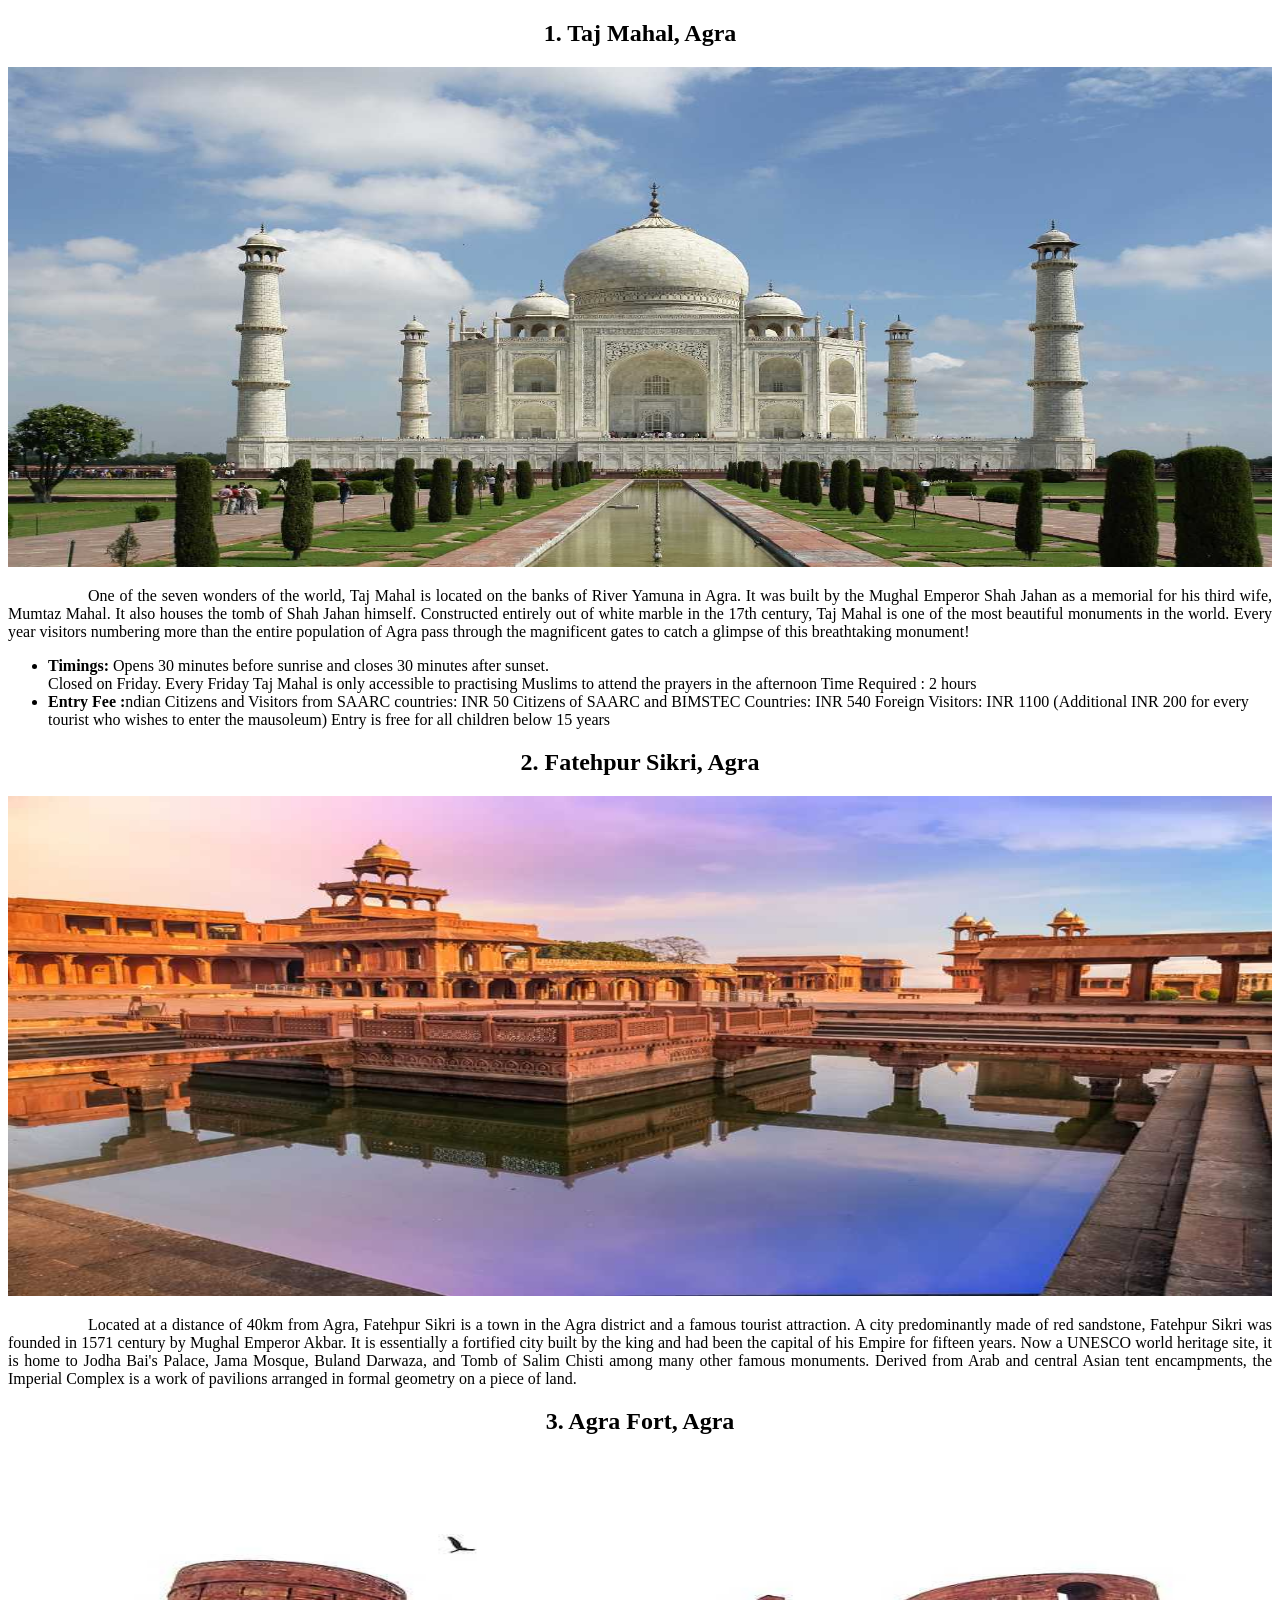
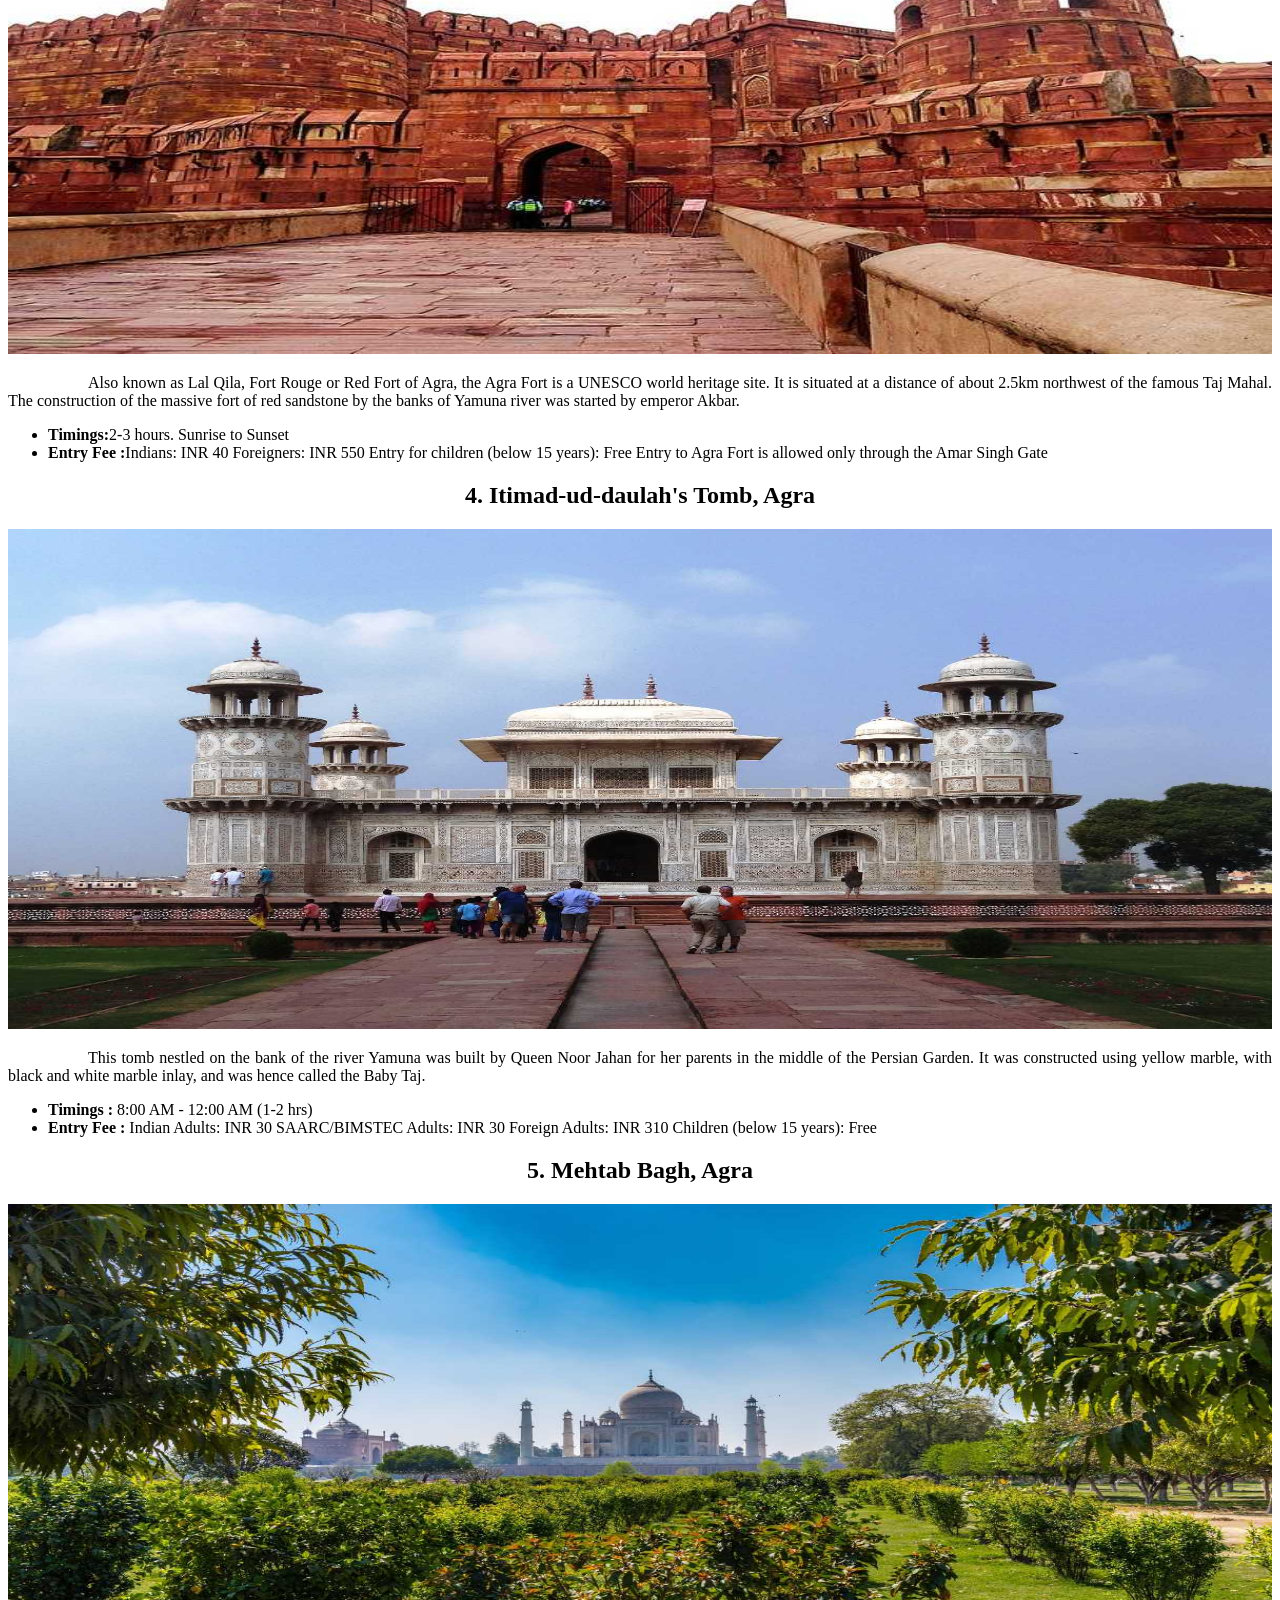
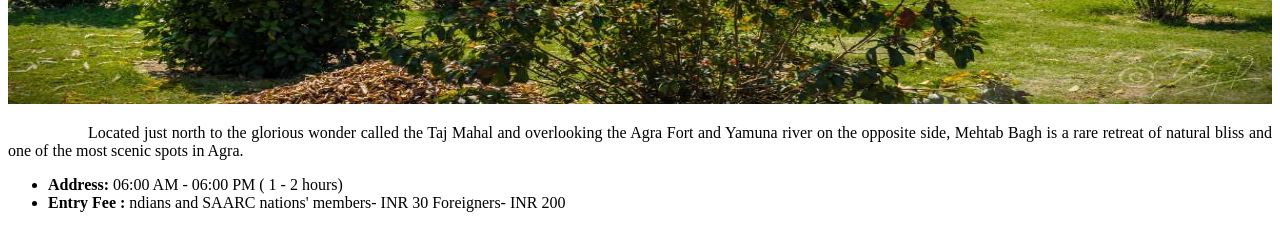
<file: Front End Task/Tourist Places/agra.htm>
<!DOCTYPE html>
<html>
<head>
	<meta charset="utf-8">
	<title>Agra</title>
</head>
<body>

	<center><h2>1. Taj Mahal, Agra</h2></center>
	<img src="MH Img/a1.jpeg" width="100%" height="500px">
	<p style="text-align: justify; text-indent: 5em;">One of the seven wonders of the world, Taj Mahal is located on the banks of River Yamuna in Agra. It was built by the Mughal Emperor Shah Jahan as a memorial for his third wife, Mumtaz Mahal. It also houses the tomb of Shah Jahan himself. Constructed entirely out of white marble in the 17th century, Taj Mahal is one of the most beautiful monuments in the world. Every year visitors numbering more than the entire population of Agra pass through the magnificent gates to catch a glimpse of this breathtaking monument!
	</br><ul><li><b>Timings:</b> Opens 30 minutes before sunrise and closes 30 minutes after sunset.</br>Closed on Friday. Every Friday Taj Mahal is only accessible to practising Muslims to attend the prayers in the afternoon Time Required : 2 hours</li>
	<li><b>Entry Fee :</b>ndian Citizens and Visitors from SAARC countries: INR 50
	Citizens of SAARC and BIMSTEC Countries: INR 540 Foreign Visitors: INR 1100
	(Additional INR 200 for every tourist who wishes to enter the mausoleum)
	Entry is free for all children below 15 years</li></ul></p>

	<center><h2>2. Fatehpur Sikri, Agra</h2></center>
	<img src="MH Img/a2.jpg" width="100%" height="500px">
	<p style="text-align: justify; text-indent: 5em;">Located at a distance of 40km from Agra, Fatehpur Sikri is a town in the Agra district and a famous tourist attraction. A city predominantly made of red sandstone, Fatehpur Sikri was founded in 1571 century by Mughal Emperor Akbar. It is essentially a fortified city built by the king and had been the capital of his Empire for fifteen years. Now a UNESCO world heritage site, it is home to Jodha Bai's Palace, Jama Mosque, Buland Darwaza, and Tomb of Salim Chisti among many other famous monuments. Derived from Arab and central Asian tent encampments, the Imperial Complex is a work of pavilions arranged in formal geometry on a piece of land. 
	</p>

	<center><h2>3. Agra Fort, Agra</h2></center>
	<img src="MH Img/a3.jpg" width="100%" height="500px">
	<p style="text-align: justify; text-indent: 5em;">Also known as Lal Qila, Fort Rouge or Red Fort of Agra, the Agra Fort is a UNESCO world heritage site. It is situated at a distance of about 2.5km northwest of the famous Taj Mahal. The construction of the massive fort of red sandstone by the banks of Yamuna river was started by emperor Akbar.
	</br><ul><li><b>Timings:</b>2-3 hours. Sunrise to Sunset</li>
	<li><b>Entry Fee :</b>Indians: INR 40 Foreigners: INR 550 Entry for children (below 15 years): Free Entry to Agra Fort is allowed only through the Amar Singh Gate</li></ul></p>

	<center><h2>4. Itimad-ud-daulah's Tomb, Agra</h2></center>
	<img src="MH Img/a4.jpg" width="100%" height="500px">
	<p style="text-align: justify; text-indent: 5em;">This tomb nestled on the bank of the river Yamuna was built by Queen Noor Jahan for her parents in the middle of the Persian Garden. It was constructed using yellow marble, with black and white marble inlay, and was hence called the Baby Taj.
	</br><ul><li><b>Timings :</b>  8:00 AM - 12:00 AM (1-2 hrs)</li>
	<li><b>Entry Fee : </b>Indian Adults: INR 30 SAARC/BIMSTEC Adults: INR 30
	Foreign Adults: INR 310 Children (below 15 years): Free</li></ul></p>

	<center><h2>5. Mehtab Bagh, Agra</h2></center>
	<img src="MH Img/a5.jpg" width="100%" height="500px">
	<p style="text-align: justify; text-indent: 5em;">Located just north to the glorious wonder called the Taj Mahal and overlooking the Agra Fort and Yamuna river on the opposite side, Mehtab Bagh is a rare retreat of natural bliss and one of the most scenic spots in Agra.
	</br><ul><li><b>Address:</b> 06:00 AM - 06:00 PM ( 1 - 2 hours)</li>
		<li><b>Entry Fee :</b> ndians and SAARC nations' members- INR 30 Foreigners- INR 200</li></ul></p>


</body>
</html>
</file>
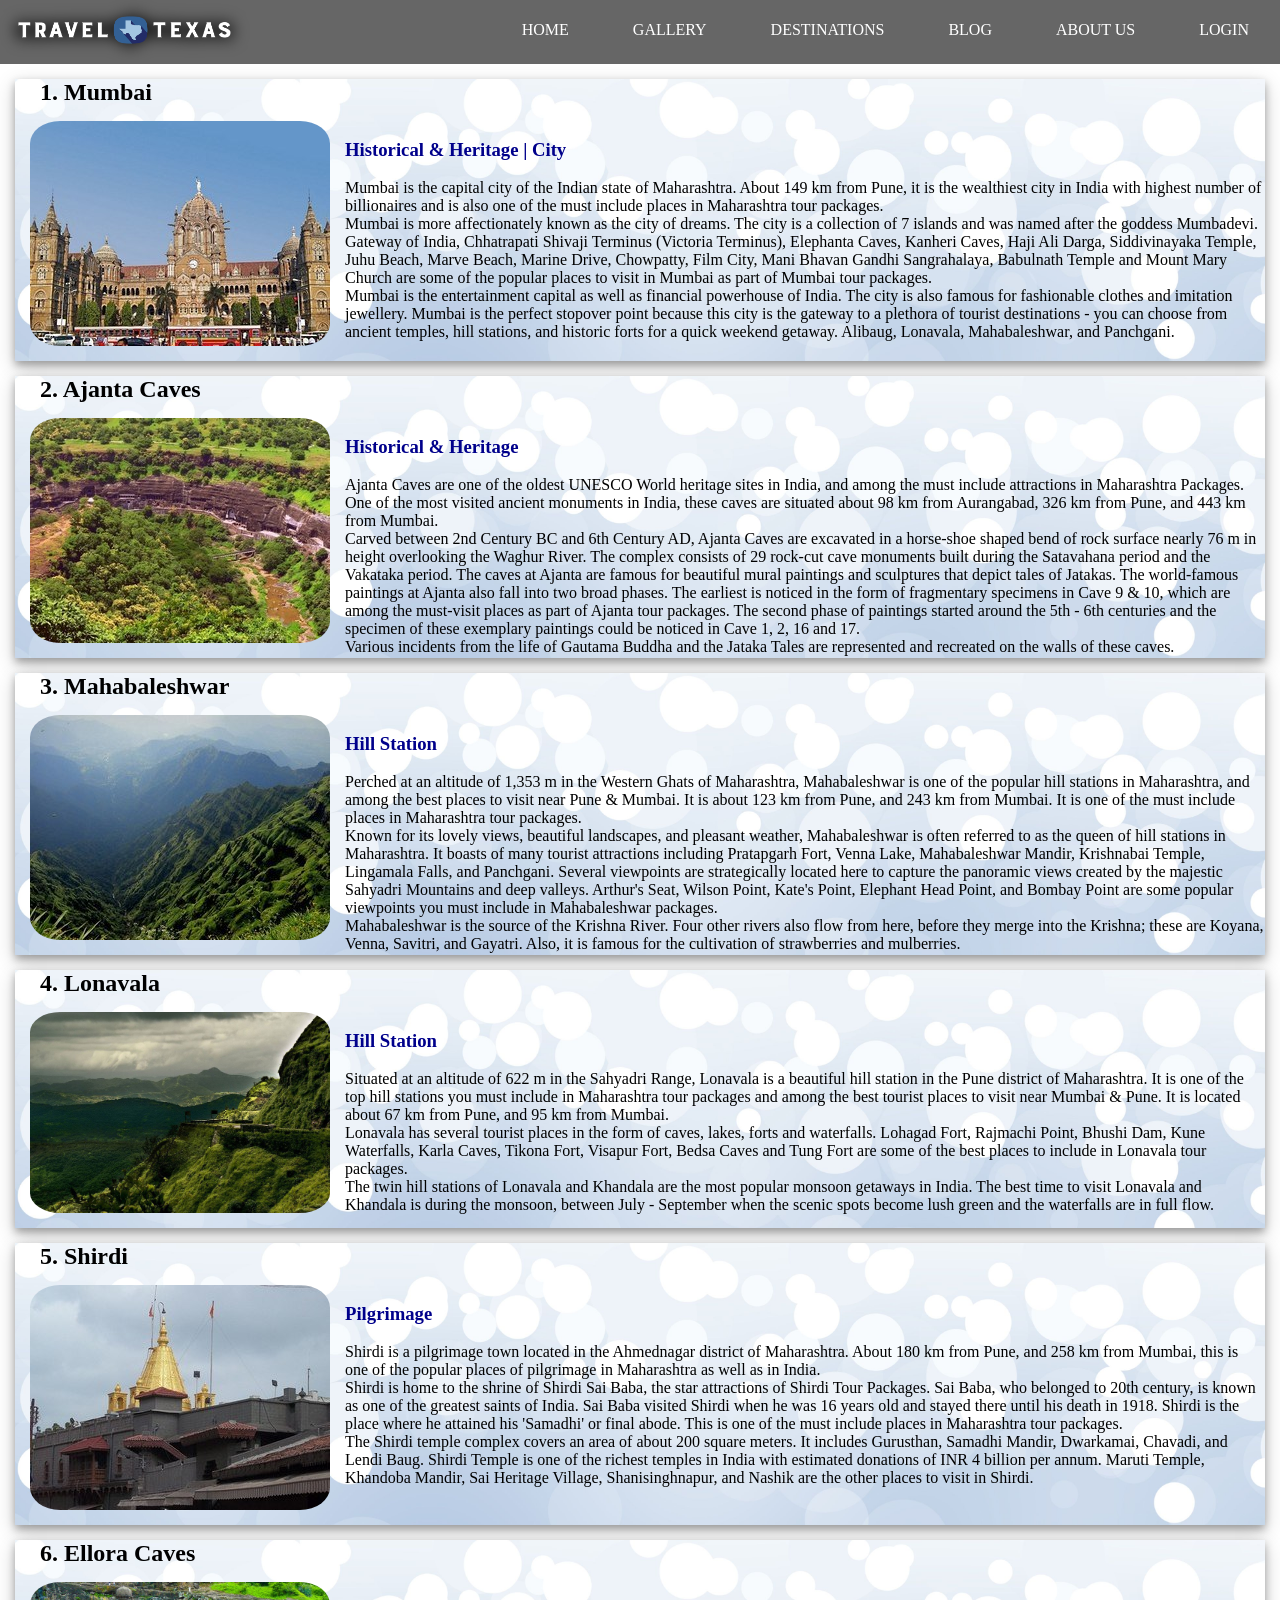
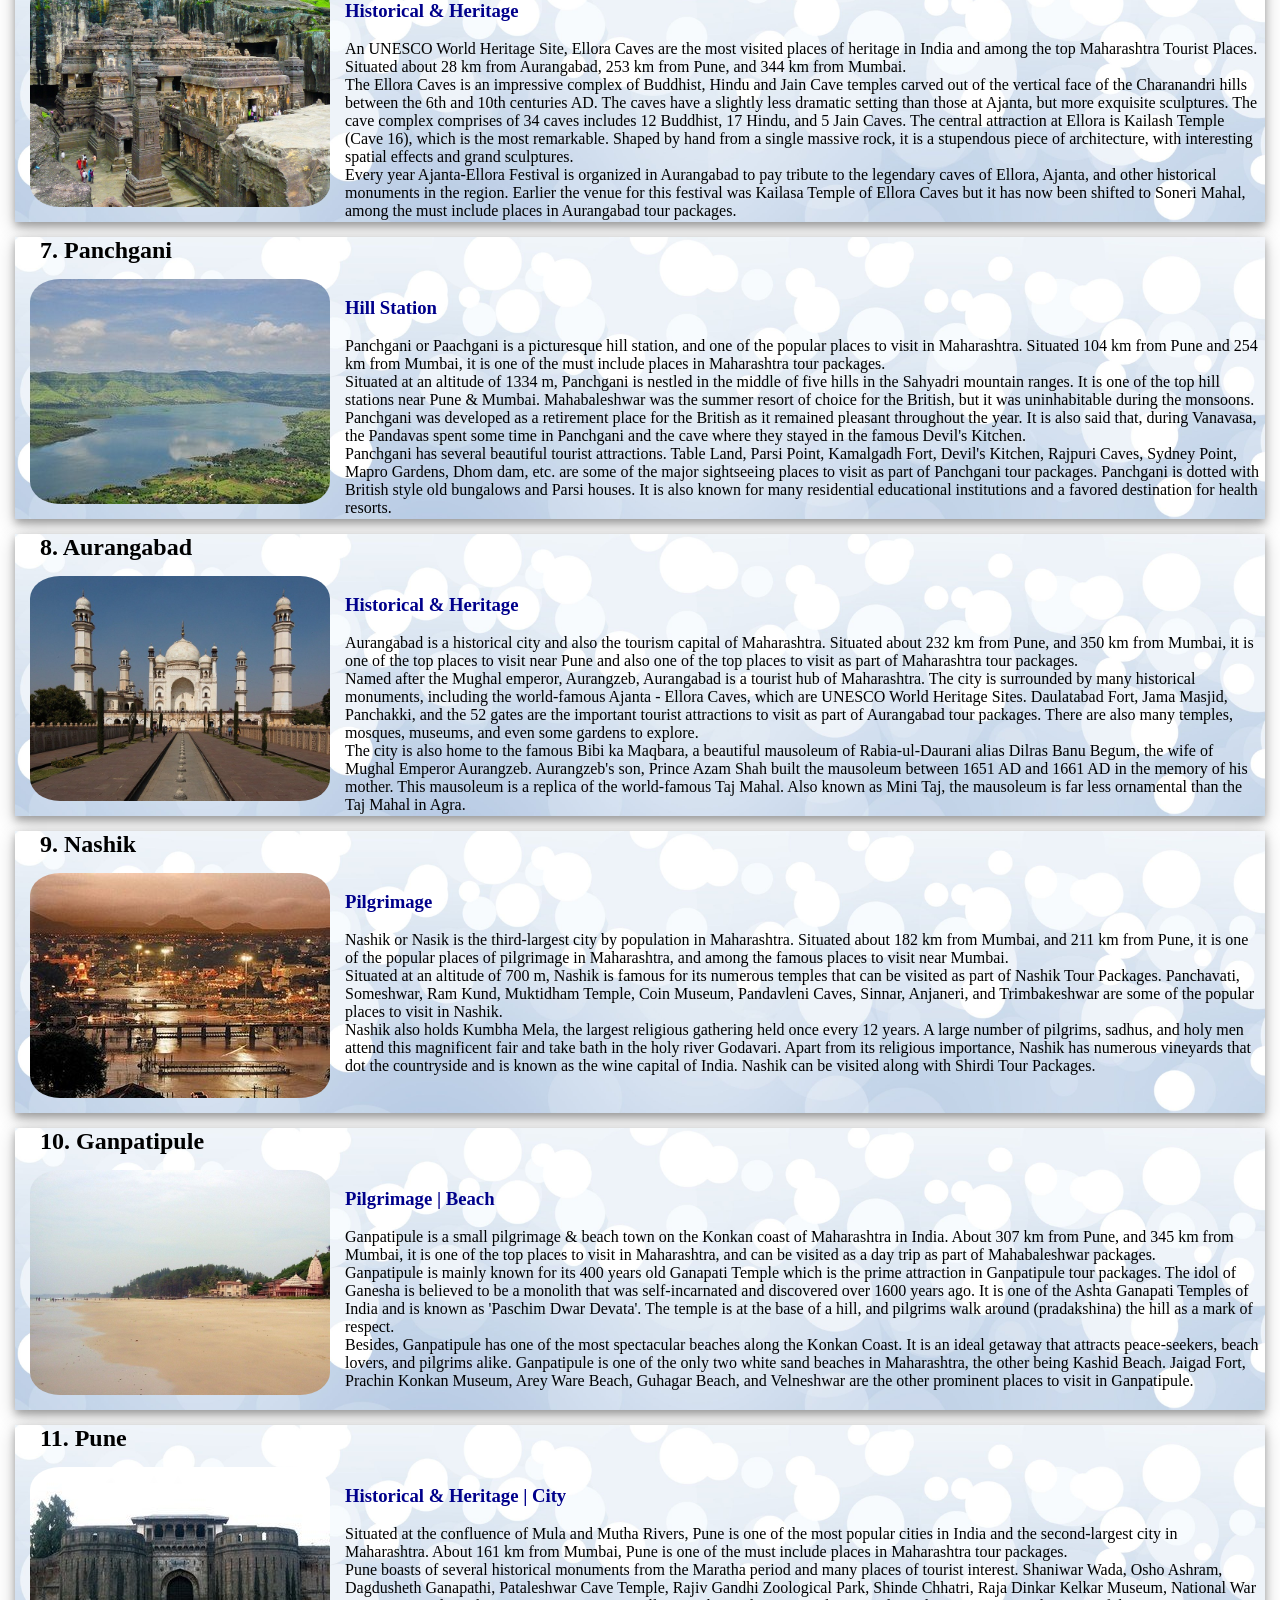
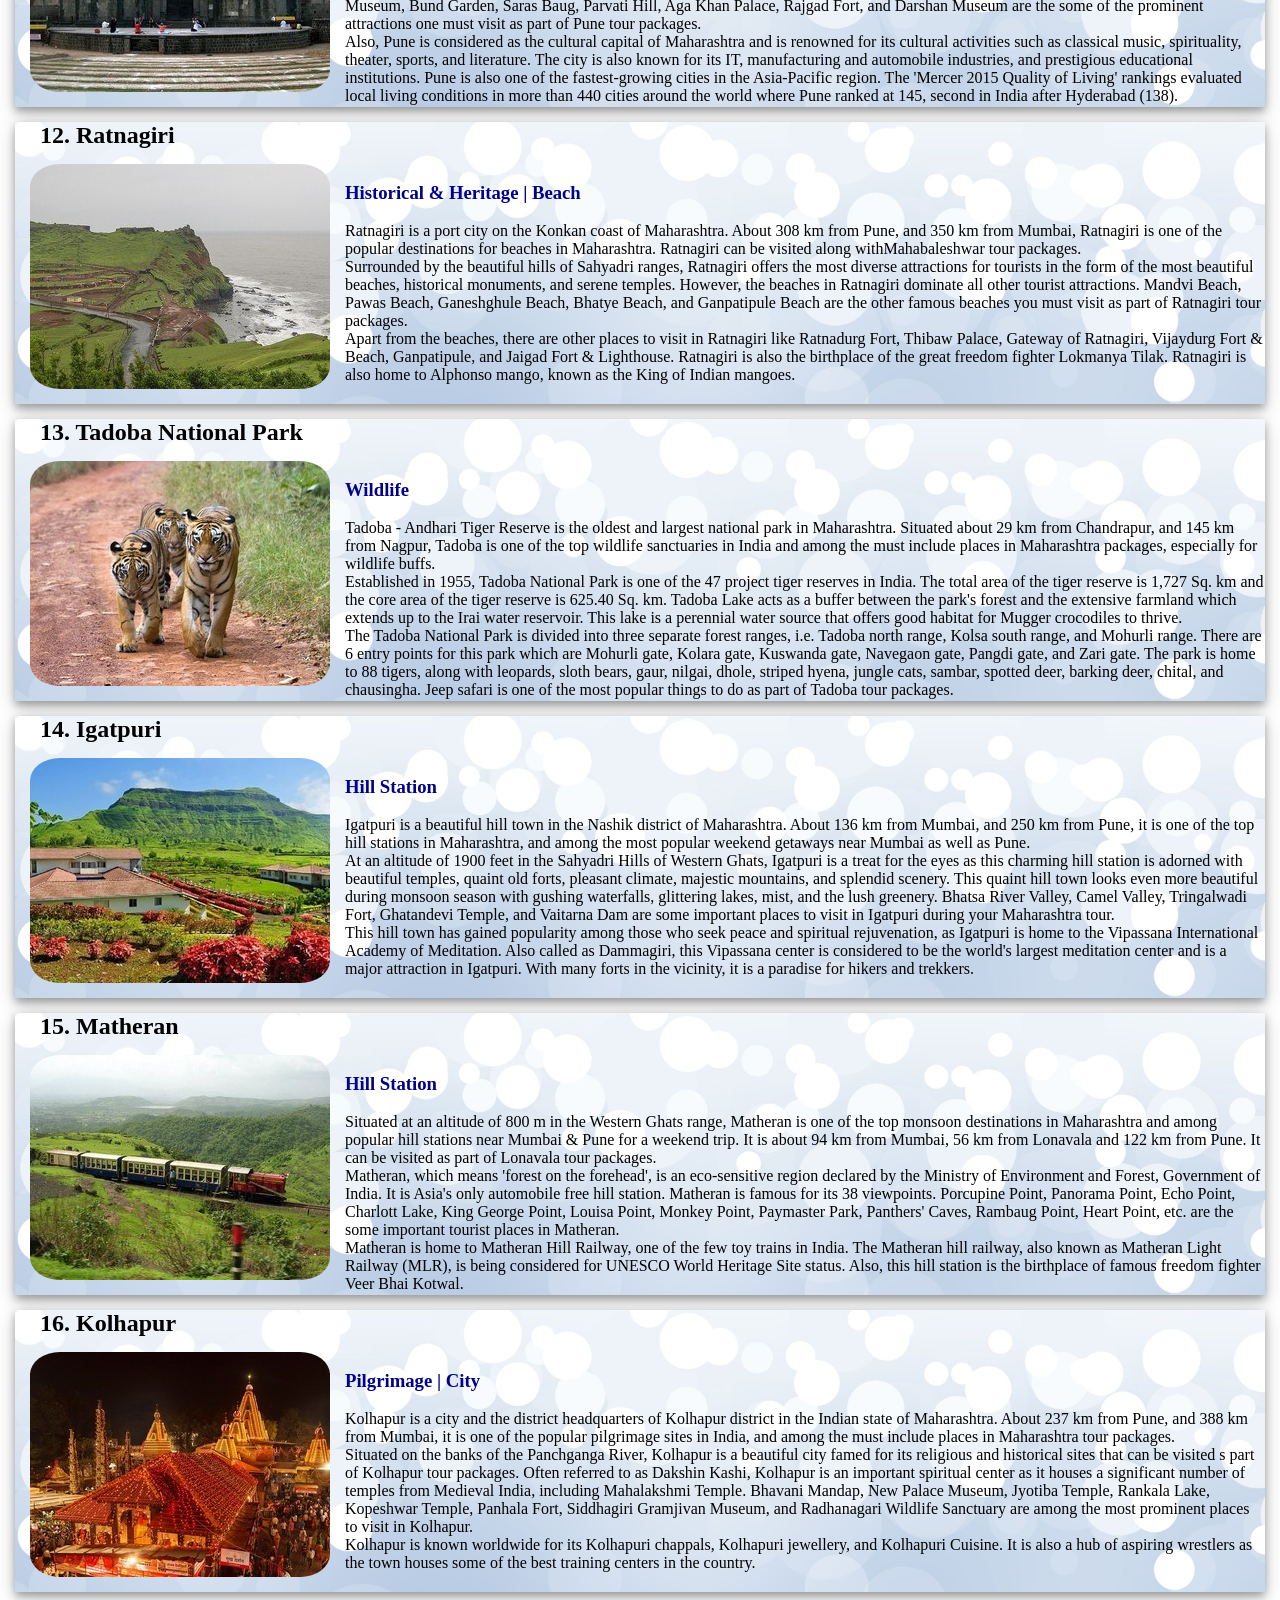
<file: Front End Task/Tourist Places/blog.html>
<!DOCTYPE html>
<html>
<head>
	<meta charset="utf-8">
	<link rel="stylesheet" type="text/css" href="style.css">
	<title>Blog</title>
</head>
<body>
	<nav class="nav">
      <img src="MH Img/logo2.png" width="250" height="60">
      <ul class="menu_bar">
          <li class="menu_items"><a href="index.html">Home</a></li>
          <li class="menu_items"><a href="gallery.htm">Gallery</a></li>
          <li class="menu_items"><a href="destinations.html">Destinations</a></li>
          <li class="menu_items"><a href="blog.html">Blog</a></li>
          <li class="menu_items"><a href="about.html">About Us</a></li>
           <li class="menu_items"><a href="loginRe.html">Login</a></li>
      </ul>
      </nav>
	<div class="clearfix">
			<h2 style="margin-left: 25px;">1. Mumbai</h2>
			<img src="MH Img/about1.jpg" class="clearfix_img" width="300"></br>
			<p id="about_para"><h3 style="color:darkblue;"> Historical & Heritage |  City</h3></br>Mumbai is the capital city of the Indian state of Maharashtra. About 149 km from Pune, it is the wealthiest city in India with highest number of billionaires and is also one of the must include places in Maharashtra tour packages.</br>
			Mumbai is more affectionately known as the city of dreams. The city is a collection of 7 islands and was named after the goddess Mumbadevi. Gateway of India, Chhatrapati Shivaji Terminus (Victoria Terminus), Elephanta Caves, Kanheri Caves, Haji Ali Darga, Siddivinayaka Temple, Juhu Beach, Marve Beach, Marine Drive, Chowpatty, Film City, Mani Bhavan Gandhi Sangrahalaya, Babulnath Temple and Mount Mary Church are some of the popular places to visit in Mumbai as part of Mumbai tour packages.</br>
			Mumbai is the entertainment capital as well as financial powerhouse of India. The city is also famous for fashionable clothes and imitation jewellery. Mumbai is the perfect stopover point because this city is the gateway to a plethora of tourist destinations - you can choose from ancient temples, hill stations, and historic forts for a quick weekend getaway. Alibaug, Lonavala, Mahabaleshwar, and Panchgani.</p>
		</div>
		<div class="clearfix">
			<h2 style="margin-left: 25px;">2. Ajanta Caves</h2>
			<img src="MH Img/about2.jpg" class="clearfix_img" width="300"></br>
			<p id="about_para"><h3 style="color:darkblue;"> Historical & Heritage</h3></br>Ajanta Caves are one of the oldest UNESCO World heritage sites in India, and among the must include attractions in Maharashtra Packages. One of the most visited ancient monuments in India, these caves are situated about 98 km from Aurangabad, 326 km from Pune, and 443 km from Mumbai.</br>
			Carved between 2nd Century BC and 6th Century AD, Ajanta Caves are excavated in a horse-shoe shaped bend of rock surface nearly 76 m in height overlooking the Waghur River. The complex consists of 29 rock-cut cave monuments built during the Satavahana period and the Vakataka period. The caves at Ajanta are famous for beautiful mural paintings and sculptures that depict tales of Jatakas. The world-famous paintings at Ajanta also fall into two broad phases. The earliest is noticed in the form of fragmentary specimens in Cave 9 & 10, which are among the must-visit places as part of Ajanta tour packages. The second phase of paintings started around the 5th - 6th centuries and the specimen of these exemplary paintings could be noticed in Cave 1, 2, 16 and 17.</br>
			Various incidents from the life of Gautama Buddha and the Jataka Tales are represented and recreated on the walls of these caves.</p>
	</div>
	<div class="clearfix">
			<h2 style="margin-left: 25px;">3. Mahabaleshwar</h2>
			<img src="MH Img/about3.jpg" class="clearfix_img" width="300"></br>
			<p id="about_para"><h3 style="color:darkblue;"> Hill Station</h3></br>Perched at an altitude of 1,353 m in the Western Ghats of Maharashtra, Mahabaleshwar is one of the popular hill stations in Maharashtra, and among the best places to visit near Pune & Mumbai. It is about 123 km from Pune, and 243 km from Mumbai. It is one of the must include places in Maharashtra tour packages.
			</br>Known for its lovely views, beautiful landscapes, and pleasant weather, Mahabaleshwar is often referred to as the queen of hill stations in Maharashtra. It boasts of many tourist attractions including Pratapgarh Fort, Venna Lake, Mahabaleshwar Mandir, Krishnabai Temple, Lingamala Falls, and Panchgani. Several viewpoints are strategically located here to capture the panoramic views created by the majestic Sahyadri Mountains and deep valleys. Arthur's Seat, Wilson Point, Kate's Point, Elephant Head Point, and Bombay Point are some popular viewpoints you must include in Mahabaleshwar packages.</br>
			Mahabaleshwar is the source of the Krishna River. Four other rivers also flow from here, before they merge into the Krishna; these are Koyana, Venna, Savitri, and Gayatri. Also, it is famous for the cultivation of strawberries and mulberries.</p>
	</div>
	<div class="clearfix">
			<h2 style="margin-left: 25px;">4. Lonavala</h2>
			<img src="MH Img/about4.jpg" class="clearfix_img" width="300"></br>
			<p id="about_para"><h3 style="color:darkblue;"> Hill Station</h3></br>Situated at an altitude of 622 m in the Sahyadri Range, Lonavala is a beautiful hill station in the Pune district of Maharashtra. It is one of the top hill stations you must include in Maharashtra tour packages and among the best tourist places to visit near Mumbai & Pune. It is located about 67 km from Pune, and 95 km from Mumbai.</br>
			Lonavala has several tourist places in the form of caves, lakes, forts and waterfalls. Lohagad Fort, Rajmachi Point, Bhushi Dam, Kune Waterfalls, Karla Caves, Tikona Fort, Visapur Fort, Bedsa Caves and Tung Fort are some of the best places to include in Lonavala tour packages.</br>
			The twin hill stations of Lonavala and Khandala are the most popular monsoon getaways in India. The best time to visit Lonavala and Khandala is during the monsoon, between July - September when the scenic spots become lush green and the waterfalls are in full flow.</p>
	</div>
	<div class="clearfix">
			<h2 style="margin-left: 25px;">5. Shirdi</h2>
			<img src="MH Img/about5.jpg" class="clearfix_img" width="300"></br>
			<p id="about_para"><h3 style="color:darkblue;"> Pilgrimage</h3></br>Shirdi is a pilgrimage town located in the Ahmednagar district of Maharashtra. About 180 km from Pune, and 258 km from Mumbai, this is one of the popular places of pilgrimage in Maharashtra as well as in India.</br>
			Shirdi is home to the shrine of Shirdi Sai Baba, the star attractions of Shirdi Tour Packages. Sai Baba, who belonged to 20th century, is known as one of the greatest saints of India. Sai Baba visited Shirdi when he was 16 years old and stayed there until his death in 1918. Shirdi is the place where he attained his 'Samadhi' or final abode. This is one of the must include places in Maharashtra tour packages.</br>
			The Shirdi temple complex covers an area of about 200 square meters. It includes Gurusthan, Samadhi Mandir, Dwarkamai, Chavadi, and Lendi Baug. Shirdi Temple is one of the richest temples in India with estimated donations of INR 4 billion per annum. Maruti Temple, Khandoba Mandir, Sai Heritage Village, Shanisinghnapur, and Nashik are the other places to visit in Shirdi.</p>
	</div>
	<div class="clearfix">
			<h2 style="margin-left: 25px;">6. Ellora Caves</h2>
			<img src="MH Img/about6.jpg" class="clearfix_img" width="300"></br>
			<p id="about_para"><h3 style="color:darkblue;"> Historical & Heritage</h3></br>An UNESCO World Heritage Site, Ellora Caves are the most visited places of heritage in India and among the top Maharashtra Tourist Places. Situated about 28 km from Aurangabad, 253 km from Pune, and 344 km from Mumbai.</br>
			The Ellora Caves is an impressive complex of Buddhist, Hindu and Jain Cave temples carved out of the vertical face of the Charanandri hills between the 6th and 10th centuries AD. The caves have a slightly less dramatic setting than those at Ajanta, but more exquisite sculptures. The cave complex comprises of 34 caves includes 12 Buddhist, 17 Hindu, and 5 Jain Caves. The central attraction at Ellora is Kailash Temple (Cave 16), which is the most remarkable. Shaped by hand from a single massive rock, it is a stupendous piece of architecture, with interesting spatial effects and grand sculptures.</br>
			Every year Ajanta-Ellora Festival is organized in Aurangabad to pay tribute to the legendary caves of Ellora, Ajanta, and other historical monuments in the region. Earlier the venue for this festival was Kailasa Temple of Ellora Caves but it has now been shifted to Soneri Mahal, among the must include places in Aurangabad tour packages.</p>
	</div>
	<div class="clearfix">
			<h2 style="margin-left: 25px;">7. Panchgani</h2>
			<img src="MH Img/about7.jpg" class="clearfix_img" width="300"></br>
			<p id="about_para"><h3 style="color:darkblue;"> Hill Station</h3></br>Panchgani or Paachgani is a picturesque hill station, and one of the popular places to visit in Maharashtra. Situated 104 km from Pune and 254 km from Mumbai, it is one of the must include places in Maharashtra tour packages.</br>
			Situated at an altitude of 1334 m, Panchgani is nestled in the middle of five hills in the Sahyadri mountain ranges. It is one of the top hill stations near Pune & Mumbai. Mahabaleshwar was the summer resort of choice for the British, but it was uninhabitable during the monsoons. Panchgani was developed as a retirement place for the British as it remained pleasant throughout the year. It is also said that, during Vanavasa, the Pandavas spent some time in Panchgani and the cave where they stayed in the famous Devil's Kitchen.</br>
			Panchgani has several beautiful tourist attractions. Table Land, Parsi Point, Kamalgadh Fort, Devil's Kitchen, Rajpuri Caves, Sydney Point, Mapro Gardens, Dhom dam, etc. are some of the major sightseeing places to visit as part of Panchgani tour packages. Panchgani is dotted with British style old bungalows and Parsi houses. It is also known for many residential educational institutions and a favored destination for health resorts.</p>
	</div>
	<div class="clearfix">
			<h2 style="margin-left: 25px;">8. Aurangabad</h2>
			<img src="MH Img/about8.jpg" class="clearfix_img" width="300"></br>
			<p id="about_para"><h3 style="color:darkblue;"> Historical & Heritage</h3></br>Aurangabad is a historical city and also the tourism capital of Maharashtra. Situated about 232 km from Pune, and 350 km from Mumbai, it is one of the top places to visit near Pune and also one of the top places to visit as part of Maharashtra tour packages.</br>
			Named after the Mughal emperor, Aurangzeb, Aurangabad is a tourist hub of Maharashtra. The city is surrounded by many historical monuments, including the world-famous Ajanta - Ellora Caves, which are UNESCO World Heritage Sites. Daulatabad Fort, Jama Masjid, Panchakki, and the 52 gates are the important tourist attractions to visit as part of Aurangabad tour packages. There are also many temples, mosques, museums, and even some gardens to explore.</br>
			The city is also home to the famous Bibi ka Maqbara, a beautiful mausoleum of Rabia-ul-Daurani alias Dilras Banu Begum, the wife of Mughal Emperor Aurangzeb. Aurangzeb's son, Prince Azam Shah built the mausoleum between 1651 AD and 1661 AD in the memory of his mother. This mausoleum is a replica of the world-famous Taj Mahal. Also known as Mini Taj, the mausoleum is far less ornamental than the Taj Mahal in Agra.</p>
	</div>
	<div class="clearfix">
			<h2 style="margin-left: 25px;">9. Nashik</h2>
			<img src="MH Img/about9.jpg" class="clearfix_img" width="300"></br>
			<p id="about_para"><h3 style="color:darkblue;"> Pilgrimage</h3></br>Nashik or Nasik is the third-largest city by population in Maharashtra. Situated about 182 km from Mumbai, and 211 km from Pune, it is one of the popular places of pilgrimage in Maharashtra, and among the famous places to visit near Mumbai.</br>
			Situated at an altitude of 700 m, Nashik is famous for its numerous temples that can be visited as part of Nashik Tour Packages. Panchavati, Someshwar, Ram Kund, Muktidham Temple, Coin Museum, Pandavleni Caves, Sinnar, Anjaneri, and Trimbakeshwar are some of the popular places to visit in Nashik.</br>
			Nashik also holds Kumbha Mela, the largest religious gathering held once every 12 years. A large number of pilgrims, sadhus, and holy men attend this magnificent fair and take bath in the holy river Godavari. Apart from its religious importance, Nashik has numerous vineyards that dot the countryside and is known as the wine capital of India. Nashik can be visited along with Shirdi Tour Packages.</p>
	</div>
	<div class="clearfix">
			<h2 style="margin-left: 25px;">10. Ganpatipule</h2>
			<img src="MH Img/about10.jpg" class="clearfix_img" width="300"></br>
			<p id="about_para"><h3 style="color:darkblue;"> Pilgrimage |  Beach</h3></br>Ganpatipule is a small pilgrimage & beach town on the Konkan coast of Maharashtra in India. About 307 km from Pune, and 345 km from Mumbai, it is one of the top places to visit in Maharashtra, and can be visited as a day trip as part of Mahabaleshwar packages.</br>
			Ganpatipule is mainly known for its 400 years old Ganapati Temple which is the prime attraction in Ganpatipule tour packages. The idol of Ganesha is believed to be a monolith that was self-incarnated and discovered over 1600 years ago. It is one of the Ashta Ganapati Temples of India and is known as 'Paschim Dwar Devata'. The temple is at the base of a hill, and pilgrims walk around (pradakshina) the hill as a mark of respect.</br>
			Besides, Ganpatipule has one of the most spectacular beaches along the Konkan Coast. It is an ideal getaway that attracts peace-seekers, beach lovers, and pilgrims alike. Ganpatipule is one of the only two white sand beaches in Maharashtra, the other being Kashid Beach. Jaigad Fort, Prachin Konkan Museum, Arey Ware Beach, Guhagar Beach, and Velneshwar are the other prominent places to visit in Ganpatipule.</p>
	</div>
	<div class="clearfix">
			<h2 style="margin-left: 25px;">11. Pune</h2>
			<img src="MH Img/about11.jpg" class="clearfix_img" width="300"></br>
			<p id="about_para"><h3 style="color:darkblue;"> Historical & Heritage |  City</h3></br>Situated at the confluence of Mula and Mutha Rivers, Pune is one of the most popular cities in India and the second-largest city in Maharashtra. About 161 km from Mumbai, Pune is one of the must include places in Maharashtra tour packages.</br>
			Pune boasts of several historical monuments from the Maratha period and many places of tourist interest. Shaniwar Wada, Osho Ashram, Dagdusheth Ganapathi, Pataleshwar Cave Temple, Rajiv Gandhi Zoological Park, Shinde Chhatri, Raja Dinkar Kelkar Museum, National War Museum, Bund Garden, Saras Baug, Parvati Hill, Aga Khan Palace, Rajgad Fort, and Darshan Museum are the some of the prominent attractions one must visit as part of Pune tour packages.</br>
			Also, Pune is considered as the cultural capital of Maharashtra and is renowned for its cultural activities such as classical music, spirituality, theater, sports, and literature. The city is also known for its IT, manufacturing and automobile industries, and prestigious educational institutions. Pune is also one of the fastest-growing cities in the Asia-Pacific region. The 'Mercer 2015 Quality of Living' rankings evaluated local living conditions in more than 440 cities around the world where Pune ranked at 145, second in India after Hyderabad (138).</p>
	</div>
	<div class="clearfix">
			<h2 style="margin-left: 25px;">12. Ratnagiri</h2>
			<img src="MH Img/about12.jpg" class="clearfix_img" width="300"></br>
			<p id="about_para"><h3 style="color:darkblue;"> Historical & Heritage |  Beach</h3></br>Ratnagiri is a port city on the Konkan coast of Maharashtra. About 308 km from Pune, and 350 km from Mumbai, Ratnagiri is one of the popular destinations for beaches in Maharashtra. Ratnagiri can be visited along withMahabaleshwar tour packages.</br>
			Surrounded by the beautiful hills of Sahyadri ranges, Ratnagiri offers the most diverse attractions for tourists in the form of the most beautiful beaches, historical monuments, and serene temples. However, the beaches in Ratnagiri dominate all other tourist attractions. Mandvi Beach, Pawas Beach, Ganeshghule Beach, Bhatye Beach, and Ganpatipule Beach are the other famous beaches you must visit as part of Ratnagiri tour packages.</br>
			Apart from the beaches, there are other places to visit in Ratnagiri like Ratnadurg Fort, Thibaw Palace, Gateway of Ratnagiri, Vijaydurg Fort & Beach, Ganpatipule, and Jaigad Fort & Lighthouse. Ratnagiri is also the birthplace of the great freedom fighter Lokmanya Tilak. Ratnagiri is also home to Alphonso mango, known as the King of Indian mangoes.</p>
	</div>
	<div class="clearfix">
			<h2 style="margin-left: 25px;">13. Tadoba National Park</h2>
			<img src="MH Img/about13.jpg" class="clearfix_img" width="300"></br>
			<p id="about_para"><h3 style="color:darkblue;"> Wildlife</h3></br>Tadoba - Andhari Tiger Reserve is the oldest and largest national park in Maharashtra. Situated about 29 km from Chandrapur, and 145 km from Nagpur, Tadoba is one of the top wildlife sanctuaries in India and among the must include places in Maharashtra packages, especially for wildlife buffs.</br>
			Established in 1955, Tadoba National Park is one of the 47 project tiger reserves in India. The total area of the tiger reserve is 1,727 Sq. km and the core area of the tiger reserve is 625.40 Sq. km. Tadoba Lake acts as a buffer between the park's forest and the extensive farmland which extends up to the Irai water reservoir. This lake is a perennial water source that offers good habitat for Mugger crocodiles to thrive.</br>
			The Tadoba National Park is divided into three separate forest ranges, i.e. Tadoba north range, Kolsa south range, and Mohurli range. There are 6 entry points for this park which are Mohurli gate, Kolara gate, Kuswanda gate, Navegaon gate, Pangdi gate, and Zari gate. The park is home to 88 tigers, along with leopards, sloth bears, gaur, nilgai, dhole, striped hyena, jungle cats, sambar, spotted deer, barking deer, chital, and chausingha. Jeep safari is one of the most popular things to do as part of Tadoba tour packages.</p>
	</div>
	<div class="clearfix">
			<h2 style="margin-left: 25px;">14. Igatpuri</h2>
			<img src="MH Img/about14.jpg" class="clearfix_img" width="300"></br>
			<p id="about_para"><h3 style="color:darkblue;"> Hill Station</h3></br>Igatpuri is a beautiful hill town in the Nashik district of Maharashtra. About 136 km from Mumbai, and 250 km from Pune, it is one of the top hill stations in Maharashtra, and among the most popular weekend getaways near Mumbai as well as Pune.</br>
			At an altitude of 1900 feet in the Sahyadri Hills of Western Ghats, Igatpuri is a treat for the eyes as this charming hill station is adorned with beautiful temples, quaint old forts, pleasant climate, majestic mountains, and splendid scenery. This quaint hill town looks even more beautiful during monsoon season with gushing waterfalls, glittering lakes, mist, and the lush greenery. Bhatsa River Valley, Camel Valley, Tringalwadi Fort, Ghatandevi Temple, and Vaitarna Dam are some important places to visit in Igatpuri during your Maharashtra tour.</br>
			This hill town has gained popularity among those who seek peace and spiritual rejuvenation, as Igatpuri is home to the Vipassana International Academy of Meditation. Also called as Dammagiri, this Vipassana center is considered to be the world's largest meditation center and is a major attraction in Igatpuri. With many forts in the vicinity, it is a paradise for hikers and trekkers.</p>
	</div>
	<div class="clearfix">
			<h2 style="margin-left: 25px;">15. Matheran</h2>
			<img src="MH Img/about15.jpg" class="clearfix_img" width="300"></br>
			<p id="about_para"><h3 style="color:darkblue;"> Hill Station</h3></br>Situated at an altitude of 800 m in the Western Ghats range, Matheran is one of the top monsoon destinations in Maharashtra and among popular hill stations near Mumbai & Pune for a weekend trip. It is about 94 km from Mumbai, 56 km from Lonavala and 122 km from Pune. It can be visited as part of Lonavala tour packages.</br>
			Matheran, which means 'forest on the forehead', is an eco-sensitive region declared by the Ministry of Environment and Forest, Government of India. It is Asia's only automobile free hill station. Matheran is famous for its 38 viewpoints. Porcupine Point, Panorama Point, Echo Point, Charlott Lake, King George Point, Louisa Point, Monkey Point, Paymaster Park, Panthers' Caves, Rambaug Point, Heart Point, etc. are the some important tourist places in Matheran.</br>
			Matheran is home to Matheran Hill Railway, one of the few toy trains in India. The Matheran hill railway, also known as Matheran Light Railway (MLR), is being considered for UNESCO World Heritage Site status. Also, this hill station is the birthplace of famous freedom fighter Veer Bhai Kotwal.</p>
	</div>
	<div class="clearfix">
			<h2 style="margin-left: 25px;">16. Kolhapur</h2>
			<img src="MH Img/about16.jpg" class="clearfix_img" width="300"></br>
			<p id="about_para"><h3 style="color:darkblue;"> Pilgrimage |  City</h3></br>Kolhapur is a city and the district headquarters of Kolhapur district in the Indian state of Maharashtra. About 237 km from Pune, and 388 km from Mumbai, it is one of the popular pilgrimage sites in India, and among the must include places in Maharashtra tour packages.</br>
			Situated on the banks of the Panchganga River, Kolhapur is a beautiful city famed for its religious and historical sites that can be visited s part of Kolhapur tour packages. Often referred to as Dakshin Kashi, Kolhapur is an important spiritual center as it houses a significant number of temples from Medieval India, including Mahalakshmi Temple. Bhavani Mandap, New Palace Museum, Jyotiba Temple, Rankala Lake, Kopeshwar Temple, Panhala Fort, Siddhagiri Gramjivan Museum, and Radhanagari Wildlife Sanctuary are among the most prominent places to visit in Kolhapur.</br>
			Kolhapur is known worldwide for its Kolhapuri chappals, Kolhapuri jewellery, and Kolhapuri Cuisine. It is also a hub of aspiring wrestlers as the town houses some of the best training centers in the country.</p>
	</div>
</body>
</html>
</file>
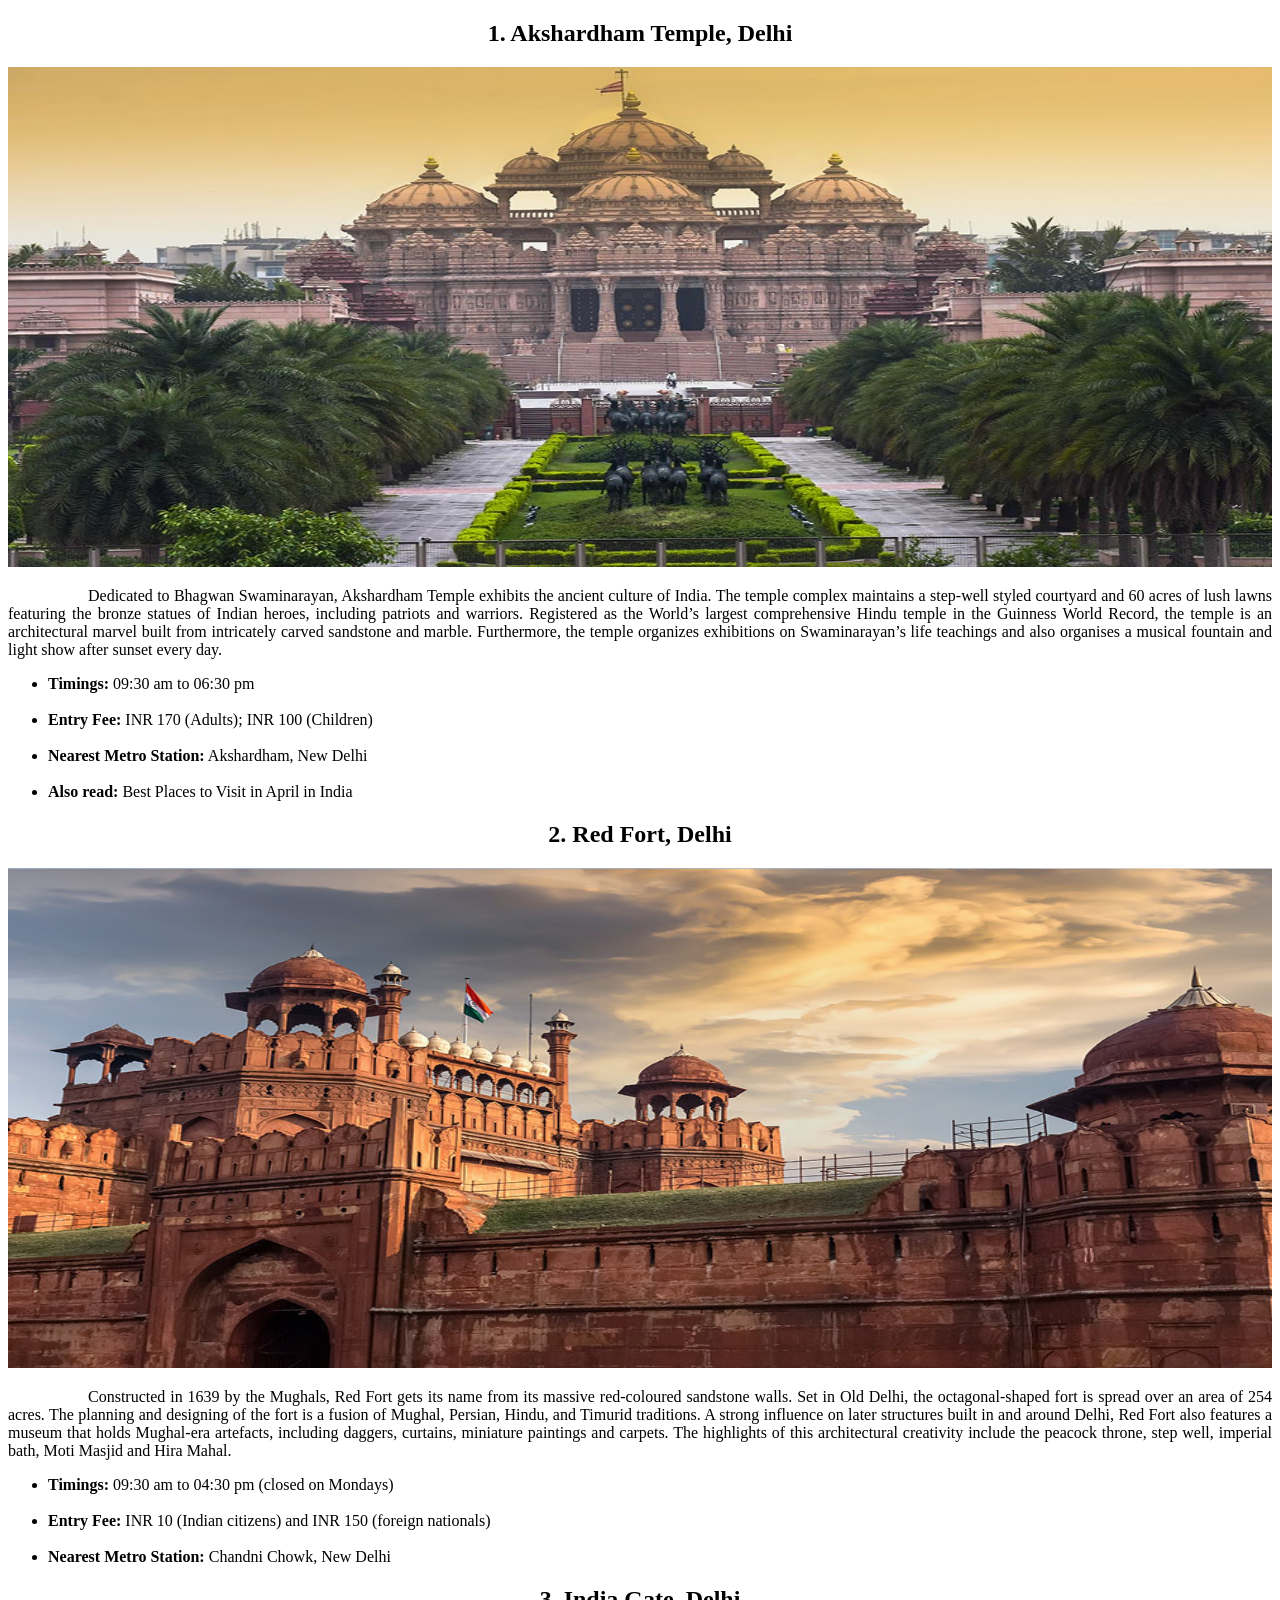
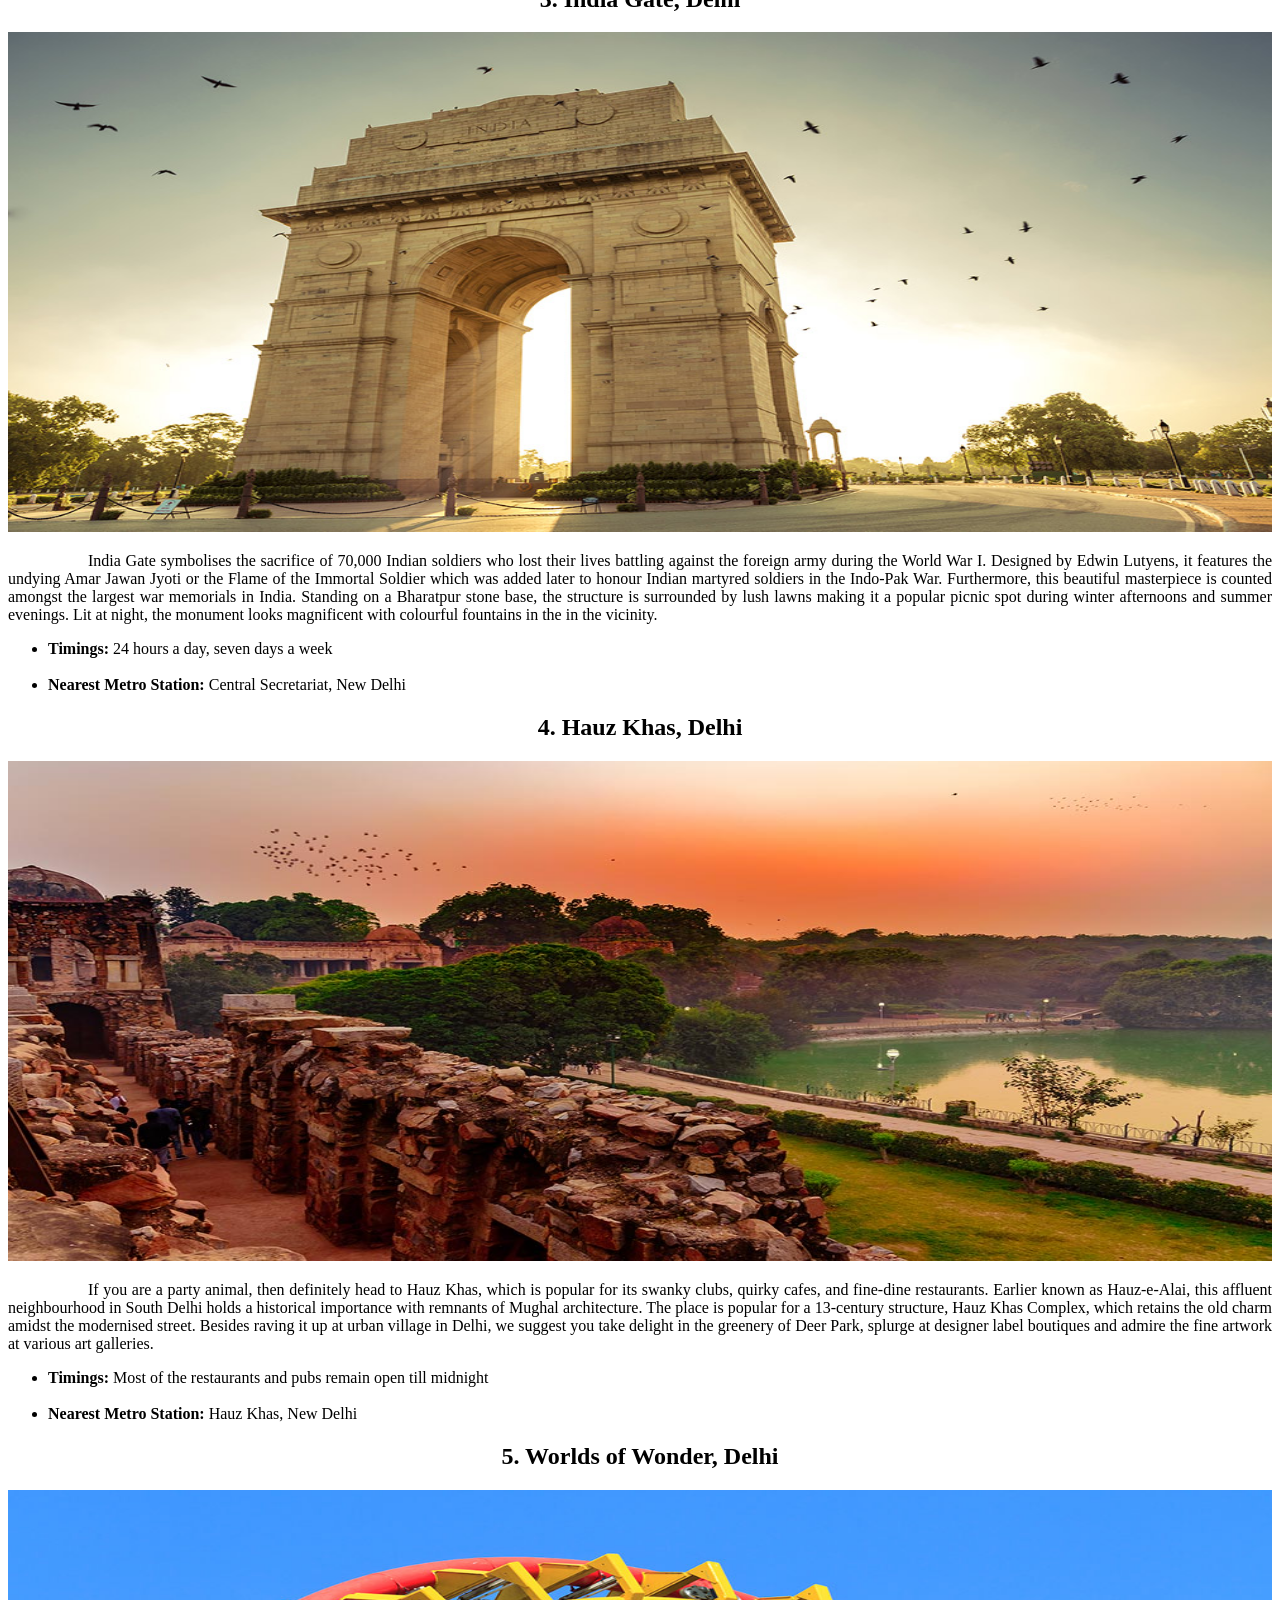
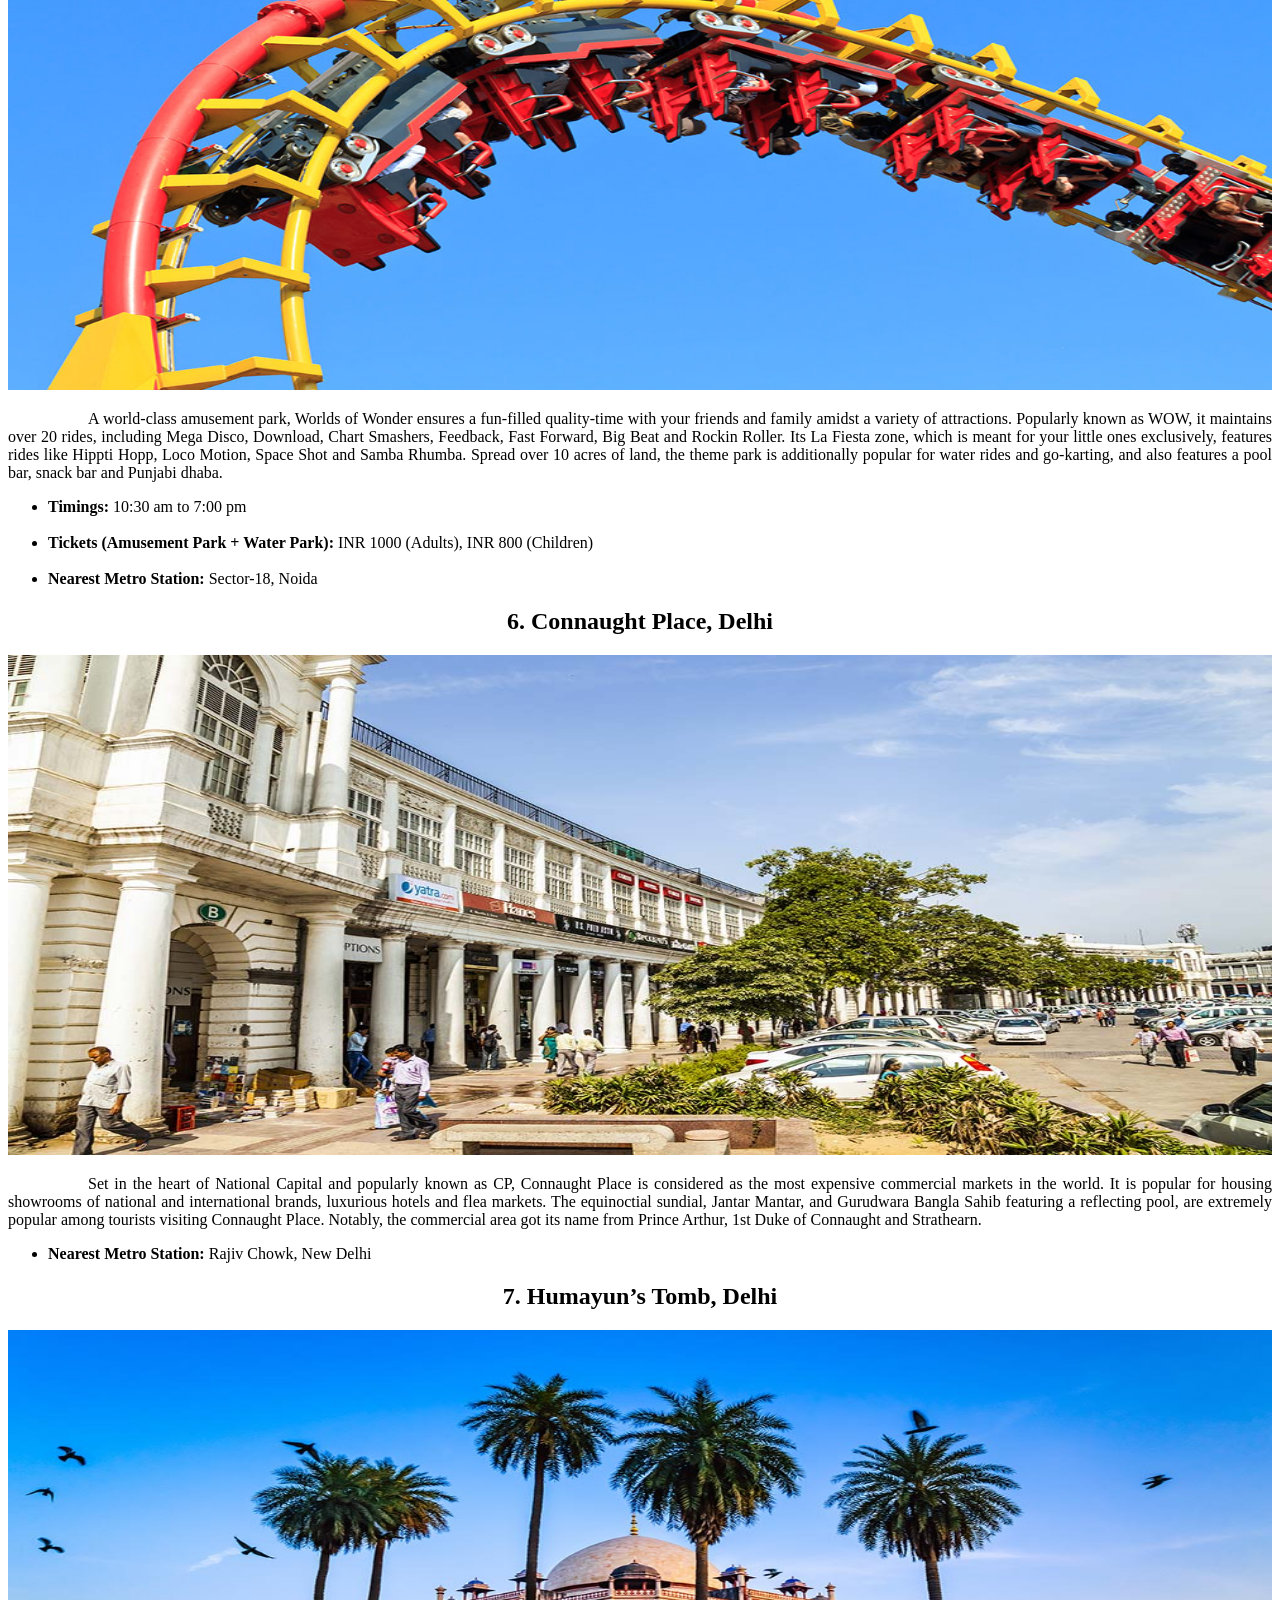
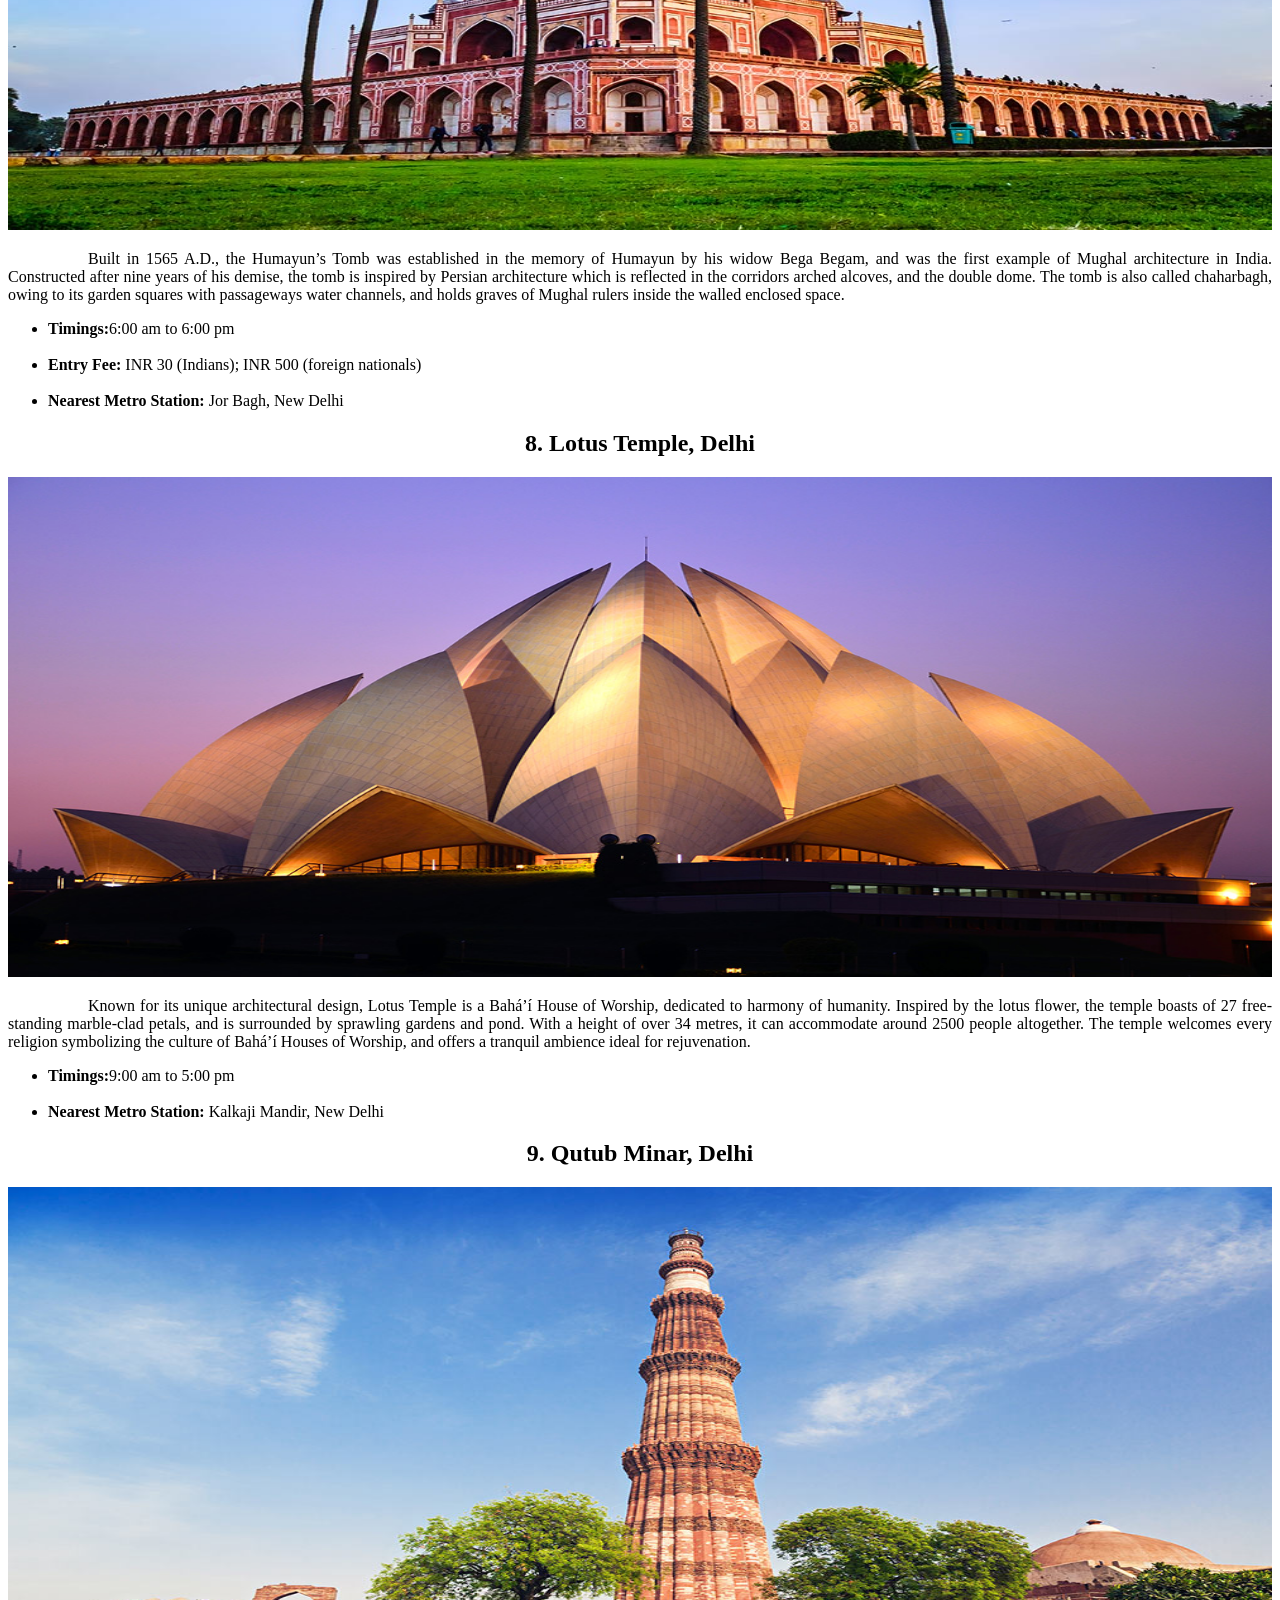
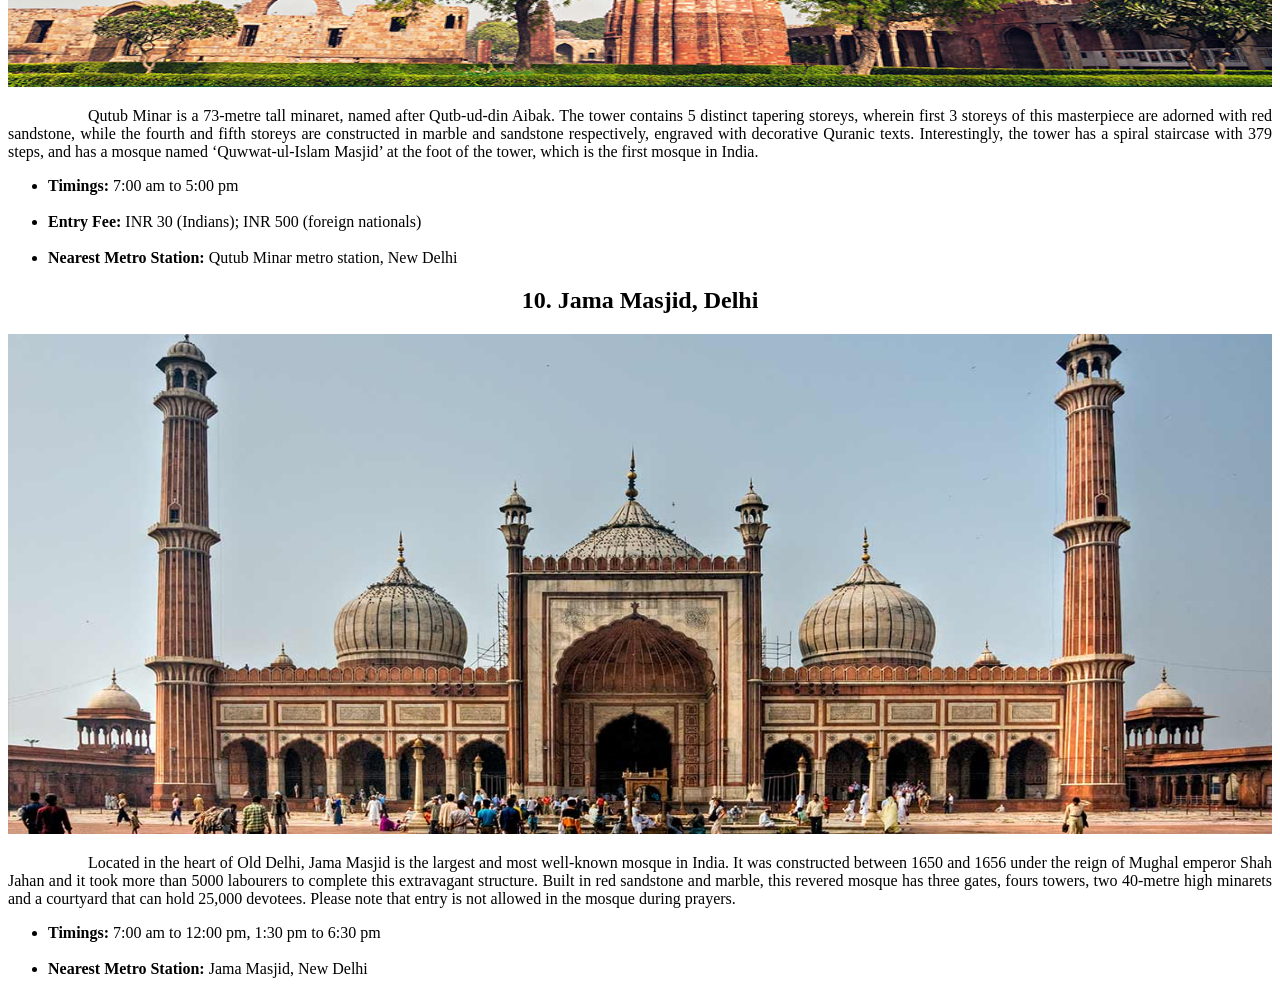
<file: Front End Task/Tourist Places/delhi.htm>
<!DOCTYPE html>
<html>
<head>
	<meta charset="utf-8">
	<title>Delhi</title>
</head>
<body>
	<!-- <center><img src="MH Img/delhi.jpg" width="100%" height="550px"></center> -->
	<center><h2>1. Akshardham Temple, Delhi</h2></center>
	<img src="MH Img/d1.jpg" width="100%" height="500px">
	<p style="text-align: justify; text-indent: 5em;">Dedicated to Bhagwan Swaminarayan, Akshardham Temple exhibits the ancient culture of India. The temple complex maintains a step-well styled courtyard and 60 acres of lush lawns featuring the bronze statues of Indian heroes, including patriots and warriors. Registered as the World’s largest comprehensive Hindu temple in the Guinness World Record, the temple is an architectural marvel built from intricately carved sandstone and marble.  Furthermore, the temple organizes exhibitions on Swaminarayan’s life teachings and also organises a musical fountain and light show after sunset every day.
	</br><ul><li><b>Timings:</b> 09:30 am to 06:30 pm</li>
	</br><li><b>Entry Fee:</b> INR 170 (Adults); INR 100 (Children)</li>
	</br><li><b>Nearest Metro Station:</b> Akshardham, New Delhi</li>
	</br><li><b>Also read:</b> Best Places to Visit in April in India</li></ul></p>

	<center><h2>2. Red Fort, Delhi</h2></center>
	<img src="MH Img/d2.jpg" width="100%" height="500px">
	<p style="text-align: justify; text-indent: 5em;">Constructed in 1639 by the Mughals, Red Fort gets its name from its massive red-coloured sandstone walls. Set in Old Delhi, the octagonal-shaped fort is spread over an area of 254 acres. The planning and designing of the fort is a fusion of Mughal, Persian, Hindu, and Timurid traditions. A strong influence on later structures built in and around Delhi, Red Fort also features a museum that holds Mughal-era artefacts, including daggers, curtains, miniature paintings and carpets. The highlights of this architectural creativity include the peacock throne, step well, imperial bath, Moti Masjid and Hira Mahal.
	</br><ul><li><b>Timings:</b> 09:30 am to 04:30 pm (closed on Mondays)</li>
	</br><li><b>Entry Fee:</b> INR 10 (Indian citizens) and INR 150 (foreign nationals)</li>
	</br><li><b>Nearest Metro Station:</b> Chandni Chowk, New Delhi
</li></ul></p>

	<center><h2>3. India Gate, Delhi</h2></center>
	<img src="MH Img/d3.jpg" width="100%" height="500px">
	<p style="text-align: justify; text-indent: 5em;">India Gate symbolises the sacrifice of 70,000 Indian soldiers who lost their lives battling against the foreign army during the World War I. Designed by Edwin Lutyens, it features the undying Amar Jawan Jyoti or the Flame of the Immortal Soldier which was added later to honour Indian martyred soldiers in the Indo-Pak War. Furthermore, this beautiful masterpiece is counted amongst the largest war memorials in India. Standing on a Bharatpur stone base, the structure is surrounded by lush lawns making it a popular picnic spot during winter afternoons and summer evenings. Lit at night, the monument looks magnificent with colourful fountains in the in the vicinity.
	</br><ul><li><b>Timings:</b> 24 hours a day, seven days a week</li>
	</br><li><b>Nearest Metro Station:</b> Central Secretariat, New Delhi</li></ul></p>

	<center><h2>4. Hauz Khas, Delhi</h2></center>
	<img src="MH Img/d4.jpg" width="100%" height="500px">
	<p style="text-align: justify; text-indent: 5em;">If you are a party animal, then definitely head to Hauz Khas, which is popular for its swanky clubs, quirky cafes, and fine-dine restaurants. Earlier known as Hauz-e-Alai, this affluent neighbourhood in South Delhi holds a historical importance with remnants of Mughal architecture. The place is popular for a 13-century structure, Hauz Khas Complex, which retains the old charm amidst the modernised street. Besides raving it up at urban village in Delhi, we suggest you take delight in the greenery of Deer Park, splurge at designer label boutiques and admire the fine artwork at various art galleries.
	</br><ul><li><b>Timings:</b> Most of the restaurants and pubs remain open till midnight</li></br><li><b>Nearest Metro Station:</b> Hauz Khas, New Delhi</li></ul></p>

	<center><h2>5. Worlds of Wonder, Delhi</h2></center>
	<img src="MH Img/d5.jpg" width="100%" height="500px">
	<p style="text-align: justify; text-indent: 5em;">A world-class amusement park, Worlds of Wonder ensures a fun-filled quality-time with your friends and family amidst a variety of attractions. Popularly known as WOW, it maintains over 20 rides, including Mega Disco, Download, Chart Smashers, Feedback, Fast Forward, Big Beat and Rockin Roller. Its La Fiesta zone, which is meant for your little ones exclusively, features rides like Hippti Hopp, Loco Motion, Space Shot and Samba Rhumba. Spread over 10 acres of land, the theme park is additionally popular for water rides and go-karting, and also features a pool bar, snack bar and Punjabi dhaba.
	</br><ul><li><b>Timings:</b> 10:30 am to 7:00 pm</li>
	</br><li><b>Tickets (Amusement Park + Water Park):</b> INR 1000 (Adults), INR 800 (Children)</li>
	</br><li><b>Nearest Metro Station:</b> Sector-18, Noida</li></ul></p>

	<center><h2>6. Connaught Place, Delhi</h2></center>
	<img src="MH Img/d6.jpg" width="100%" height="500px">
	<p style="text-align: justify; text-indent: 5em;">Set in the heart of National Capital and popularly known as CP, Connaught Place is considered as the most expensive commercial markets in the world. It is popular for housing showrooms of national and international brands, luxurious hotels and flea markets. The equinoctial sundial, Jantar Mantar, and Gurudwara Bangla Sahib featuring a reflecting pool, are extremely popular among tourists visiting Connaught Place. Notably, the commercial area got its name from Prince Arthur, 1st Duke of Connaught and Strathearn.
	</br><ul><li><b>Nearest Metro Station:</b> Rajiv Chowk, New Delhi</li></ul></p>

	<center><h2>7. Humayun’s Tomb, Delhi</h2></center>
	<img src="MH Img/d7.jpg" width="100%" height="500px">
	<p style="text-align: justify; text-indent: 5em;">Built in 1565 A.D., the Humayun’s Tomb was established in the memory of Humayun by his widow Bega Begam, and was the first example of Mughal architecture in India. Constructed after nine years of his demise, the tomb is inspired by Persian architecture which is reflected in the corridors arched alcoves, and the double dome. The tomb is also called chaharbagh, owing to its garden squares with passageways water channels, and holds graves of Mughal rulers inside the walled enclosed space.
	</br><ul><li><b>Timings:</b>6:00 am to 6:00 pm</li>
	</br><li><b>Entry Fee:</b> INR 30 (Indians); INR 500 (foreign nationals)</li>
	</br><li><b>Nearest Metro Station:</b> Jor Bagh, New Delhi</li></ul></p>

	<center><h2>8. Lotus Temple, Delhi</h2></center>
	<img src="MH Img/d8.jpg" width="100%" height="500px">
	<p style="text-align: justify; text-indent: 5em;">Known for its unique architectural design, Lotus Temple is a Bahá’í House of Worship, dedicated to harmony of humanity. Inspired by the lotus flower, the temple boasts of 27 free-standing marble-clad petals, and is surrounded by sprawling gardens and pond. With a height of over 34 metres, it can accommodate around 2500 people altogether. The temple welcomes every religion symbolizing the culture of Bahá’í Houses of Worship, and offers a tranquil ambience ideal for rejuvenation.
	</br><ul><li><b>Timings:</b>9:00 am to 5:00 pm</li>
	</br><li><b>Nearest Metro Station:</b> Kalkaji Mandir, New Delhi</li></ul></p>

	<center><h2>9. Qutub Minar, Delhi</h2></center>
	<img src="MH Img/d9.jpg" width="100%" height="500px">
	<p style="text-align: justify; text-indent: 5em;">Qutub Minar is a 73-metre tall minaret, named after Qutb-ud-din Aibak. The tower contains 5 distinct tapering storeys, wherein first 3 storeys of this masterpiece are adorned with red sandstone, while the fourth and fifth storeys are constructed in marble and sandstone respectively, engraved with decorative Quranic texts. Interestingly, the tower has a spiral staircase with 379 steps, and has a mosque named ‘Quwwat-ul-Islam Masjid’ at the foot of the tower, which is the first mosque in India.
	</br><ul><li><b>Timings:</b> 7:00 am to 5:00 pm</li>
	</br><li><b>Entry Fee:</b> INR 30 (Indians); INR 500 (foreign nationals)</li>
	</br><li><b>Nearest Metro Station:</b> Qutub Minar metro station, New Delhi</li></ul></p>

	<center><h2>10. Jama Masjid, Delhi</h2></center>
	<img src="MH Img/d10.jpg" width="100%" height="500px">
	<p style="text-align: justify; text-indent: 5em;">Located in the heart of Old Delhi, Jama Masjid is the largest and most well-known mosque in India. It was constructed between 1650 and 1656 under the reign of Mughal emperor Shah Jahan and it took more than 5000 labourers to complete this extravagant structure. Built in red sandstone and marble, this revered mosque has three gates, fours towers, two 40-metre high minarets and a courtyard that can hold 25,000 devotees. Please note that entry is not allowed in the mosque during prayers.
	</br><ul><li><b>Timings:</b> 7:00 am to 12:00 pm, 1:30 pm to 6:30 pm</li>
	</br><li><b>Nearest Metro Station:</b> Jama Masjid, New Delhi</li></ul></p>
</body>
</html>
</file>
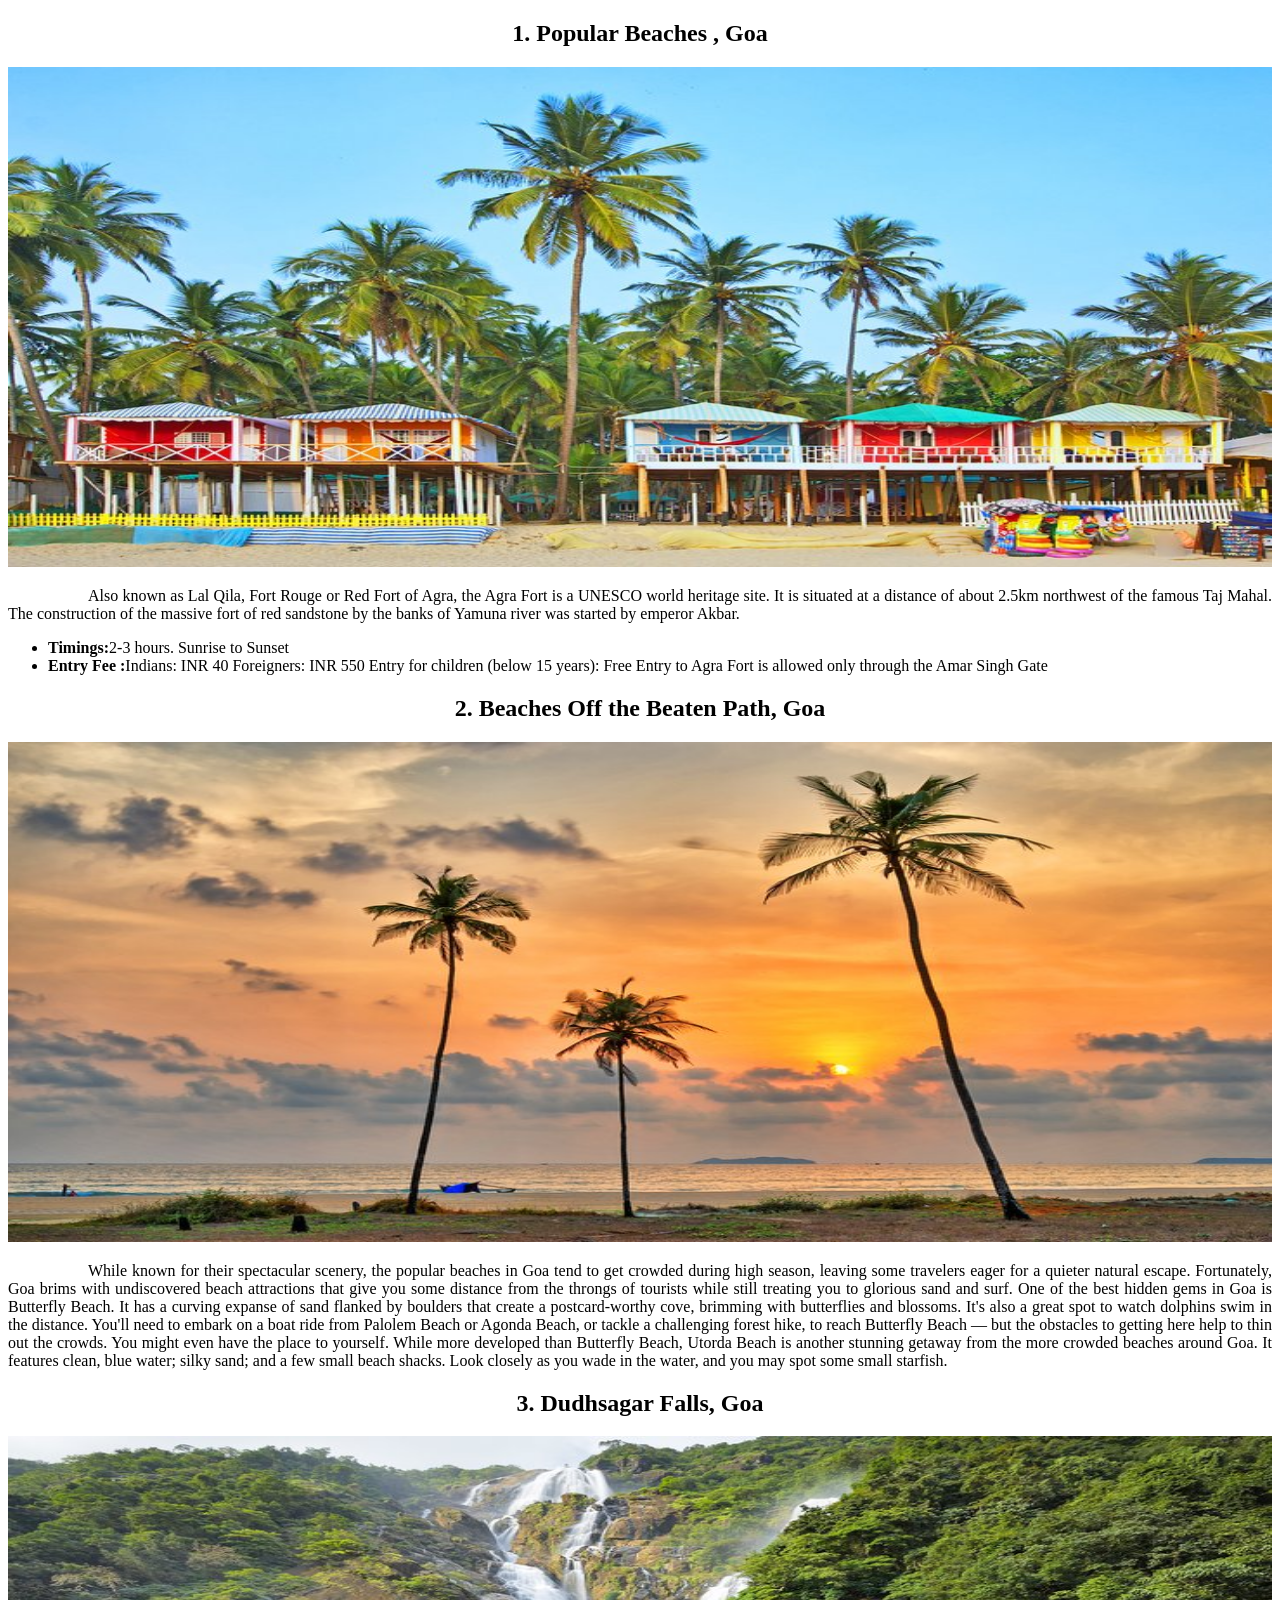
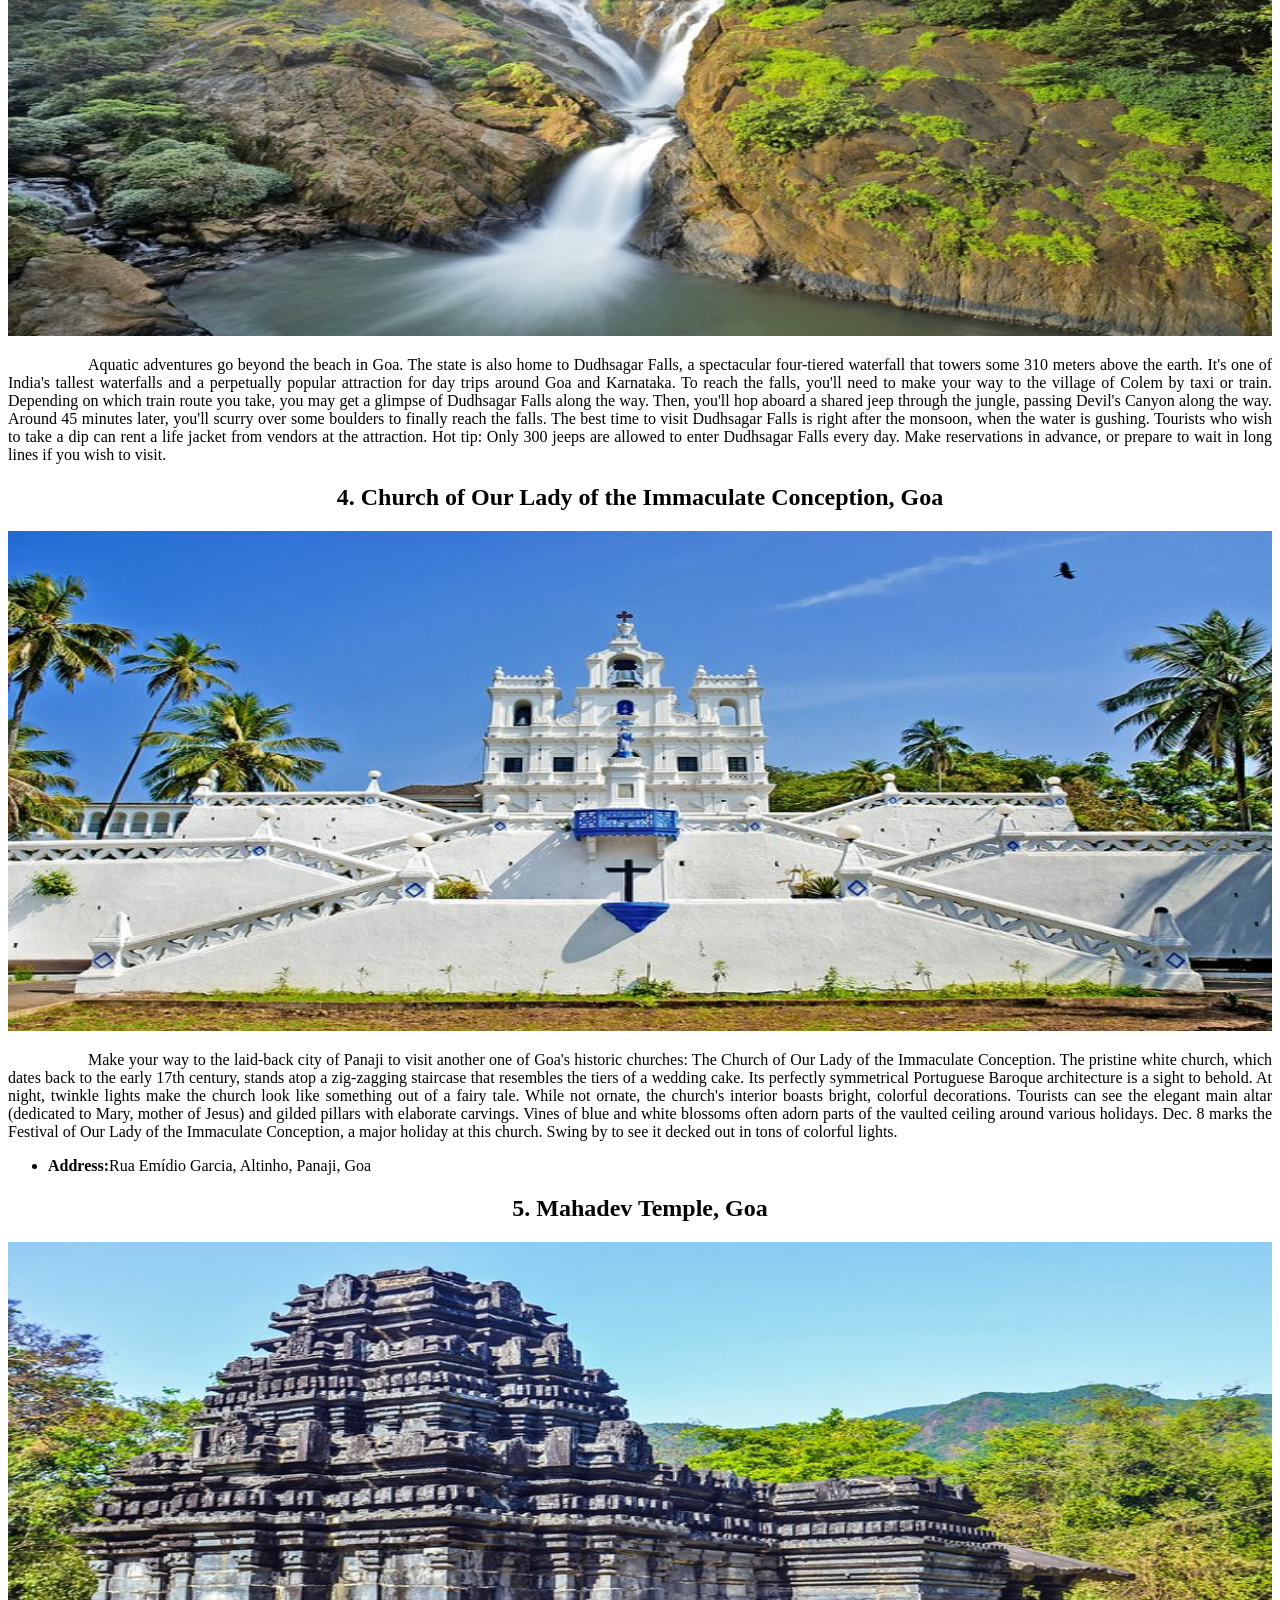
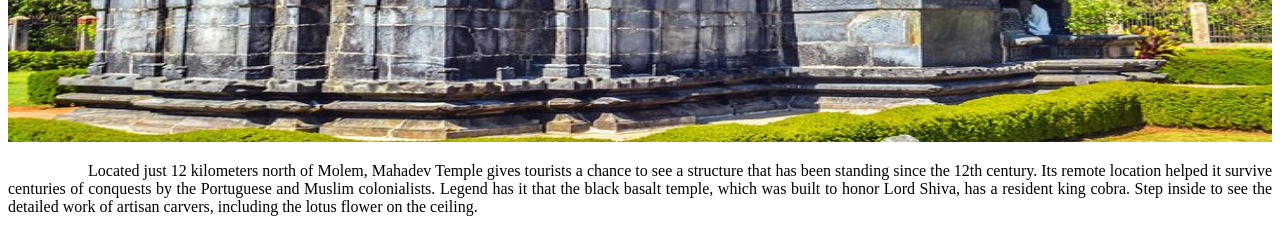
<file: Front End Task/Tourist Places/Goa.htm>
<!DOCTYPE html>
<html>
<head>
	<meta charset="utf-8">
	<title>Goa</title>
</head>
<body>

	<center><h2>1. Popular Beaches , Goa</h2></center>
	<img src="MH Img/g1.jpg" width="100%" height="500px">
	<p style="text-align: justify; text-indent: 5em;">Also known as Lal Qila, Fort Rouge or Red Fort of Agra, the Agra Fort is a UNESCO world heritage site. It is situated at a distance of about 2.5km northwest of the famous Taj Mahal. The construction of the massive fort of red sandstone by the banks of Yamuna river was started by emperor Akbar.
	</br><ul><li><b>Timings:</b>2-3 hours. Sunrise to Sunset</li>
	<li><b>Entry Fee :</b>Indians: INR 40 Foreigners: INR 550 Entry for children (below 15 years): Free Entry to Agra Fort is allowed only through the Amar Singh Gate</li></ul></p>

	<center><h2>2. Beaches Off the Beaten Path, Goa</h2></center>
	<img src="MH Img/g2.jpg" width="100%" height="500px">
	<p style="text-align: justify; text-indent: 5em;">While known for their spectacular scenery, the popular beaches in Goa tend to get crowded during high season, leaving some travelers eager for a quieter natural escape. Fortunately, Goa brims with undiscovered beach attractions that give you some distance from the throngs of tourists while still treating you to glorious sand and surf.
	One of the best hidden gems in Goa is Butterfly Beach. It has a curving expanse of sand flanked by boulders that create a postcard-worthy cove, brimming with butterflies and blossoms. It's also a great spot to watch dolphins swim in the distance.
	You'll need to embark on a boat ride from Palolem Beach or Agonda Beach, or tackle a challenging forest hike, to reach Butterfly Beach — but the obstacles to getting here help to thin out the crowds. You might even have the place to yourself.
	While more developed than Butterfly Beach, Utorda Beach is another stunning getaway from the more crowded beaches around Goa. It features clean, blue water; silky sand; and a few small beach shacks. Look closely as you wade in the water, and you may spot some small starfish.

</p>

	<center><h2>3. Dudhsagar Falls, Goa</h2></center>
	<img src="MH Img/g3.jpg" width="100%" height="500px">
	<p style="text-align: justify; text-indent: 5em;">Aquatic adventures go beyond the beach in Goa. The state is also home to Dudhsagar Falls, a spectacular four-tiered waterfall that towers some 310 meters above the earth. It's one of India's tallest waterfalls and a perpetually popular attraction for day trips around Goa and Karnataka.
	To reach the falls, you'll need to make your way to the village of Colem by taxi or train. Depending on which train route you take, you may get a glimpse of Dudhsagar Falls along the way. Then, you'll hop aboard a shared jeep through the jungle, passing Devil's Canyon along the way. Around 45 minutes later, you'll scurry over some boulders to finally reach the falls.
	The best time to visit Dudhsagar Falls is right after the monsoon, when the water is gushing. Tourists who wish to take a dip can rent a life jacket from vendors at the attraction.
	Hot tip: Only 300 jeeps are allowed to enter Dudhsagar Falls every day. Make reservations in advance, or prepare to wait in long lines if you wish to visit.</p>

	<center><h2>4. Church of Our Lady of the Immaculate Conception, Goa</h2></center>
	<img src="MH Img/g4.jpg" width="100%" height="500px">
	<p style="text-align: justify; text-indent: 5em;">Make your way to the laid-back city of Panaji to visit another one of Goa's historic churches: The Church of Our Lady of the Immaculate Conception.
	The pristine white church, which dates back to the early 17th century, stands atop a zig-zagging staircase that resembles the tiers of a wedding cake. Its perfectly symmetrical Portuguese Baroque architecture is a sight to behold. At night, twinkle lights make the church look like something out of a fairy tale.
	While not ornate, the church's interior boasts bright, colorful decorations. Tourists can see the elegant main altar (dedicated to Mary, mother of Jesus) and gilded pillars with elaborate carvings. Vines of blue and white blossoms often adorn parts of the vaulted ceiling around various holidays.
	Dec. 8 marks the Festival of Our Lady of the Immaculate Conception, a major holiday at this church. Swing by to see it decked out in tons of colorful lights.
	</br><ul><li><b>Address:</b>Rua Emídio Garcia, Altinho, Panaji, Goa</li>
	</ul></p>

	<center><h2>5. Mahadev Temple, Goa</h2></center>
	<img src="MH Img/g5.jpg" width="100%" height="500px">
	<p style="text-align: justify; text-indent: 5em;">Located just 12 kilometers north of Molem, Mahadev Temple gives tourists a chance to see a structure that has been standing since the 12th century. Its remote location helped it survive centuries of conquests by the Portuguese and Muslim colonialists. Legend has it that the black basalt temple, which was built to honor Lord Shiva, has a resident king cobra. Step inside to see the detailed work of artisan carvers, including the lotus flower on the ceiling.
	</p>

</body>
</html>
</file>
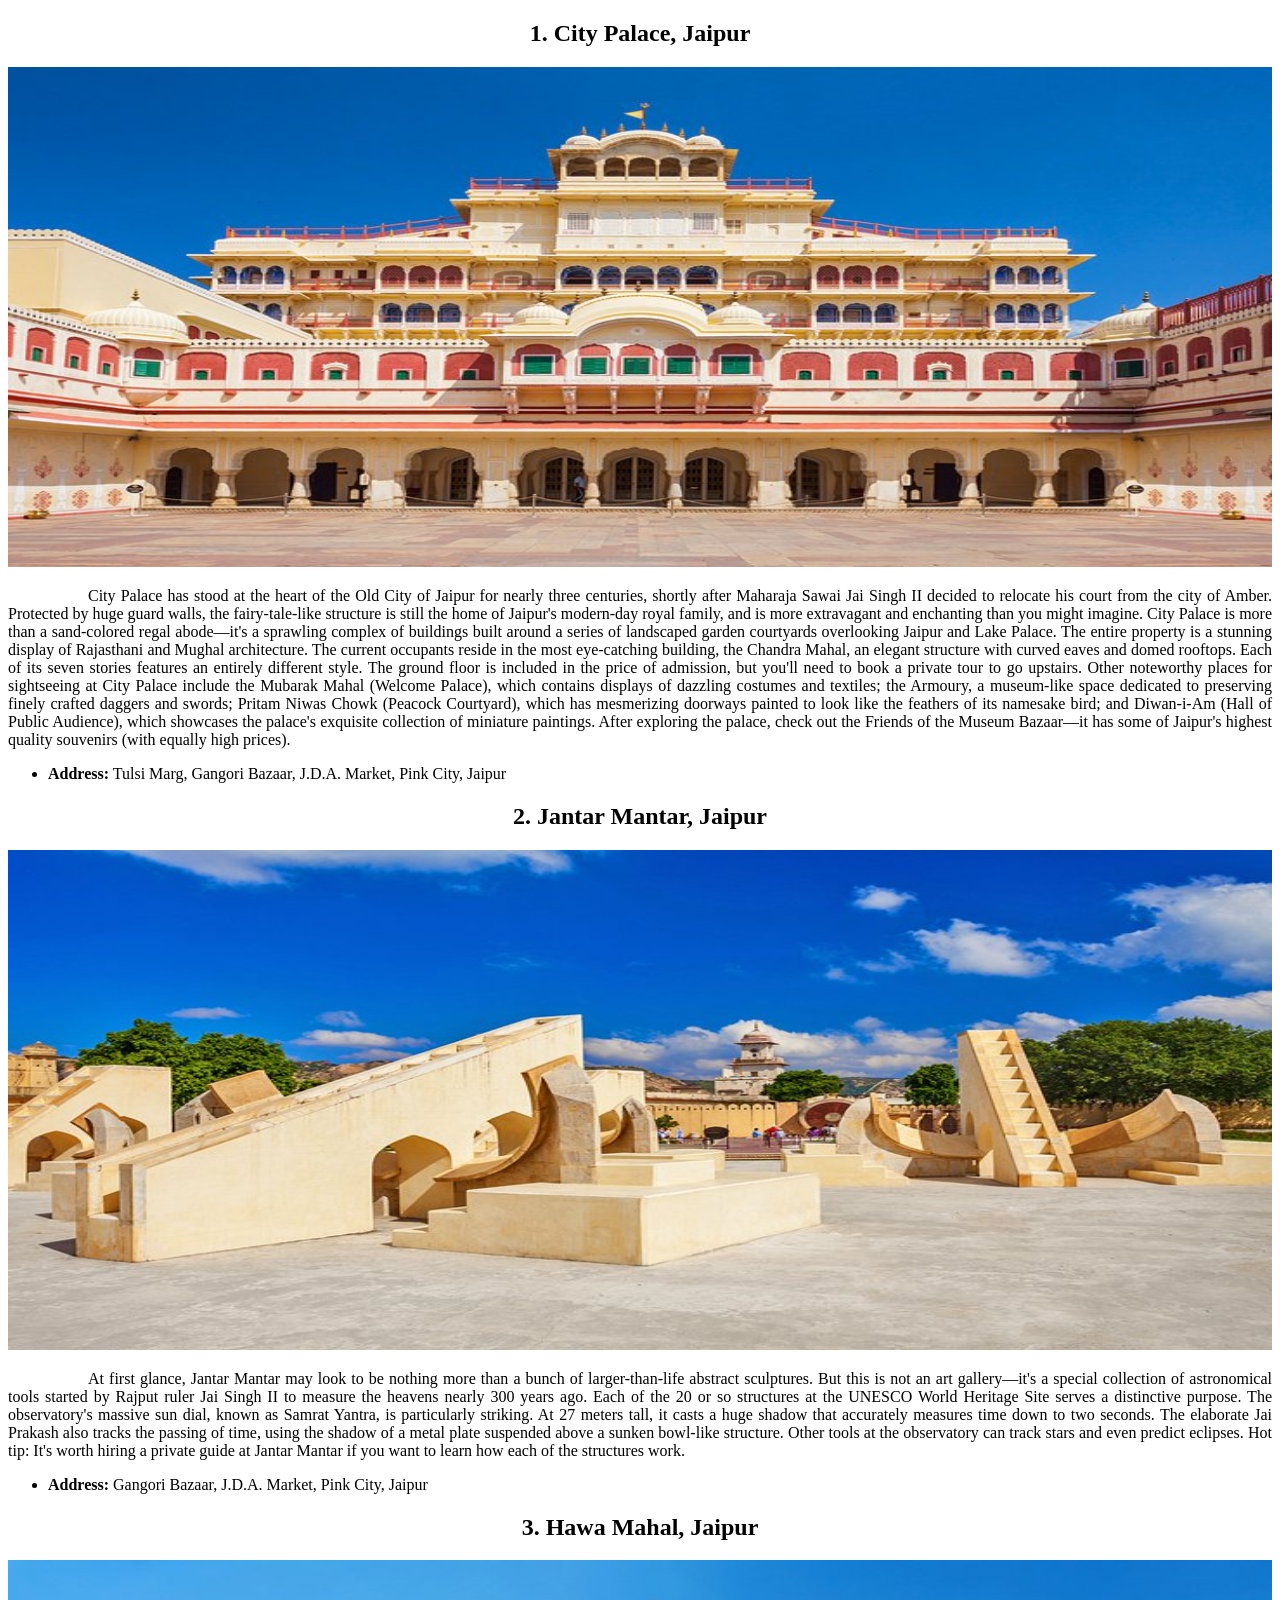
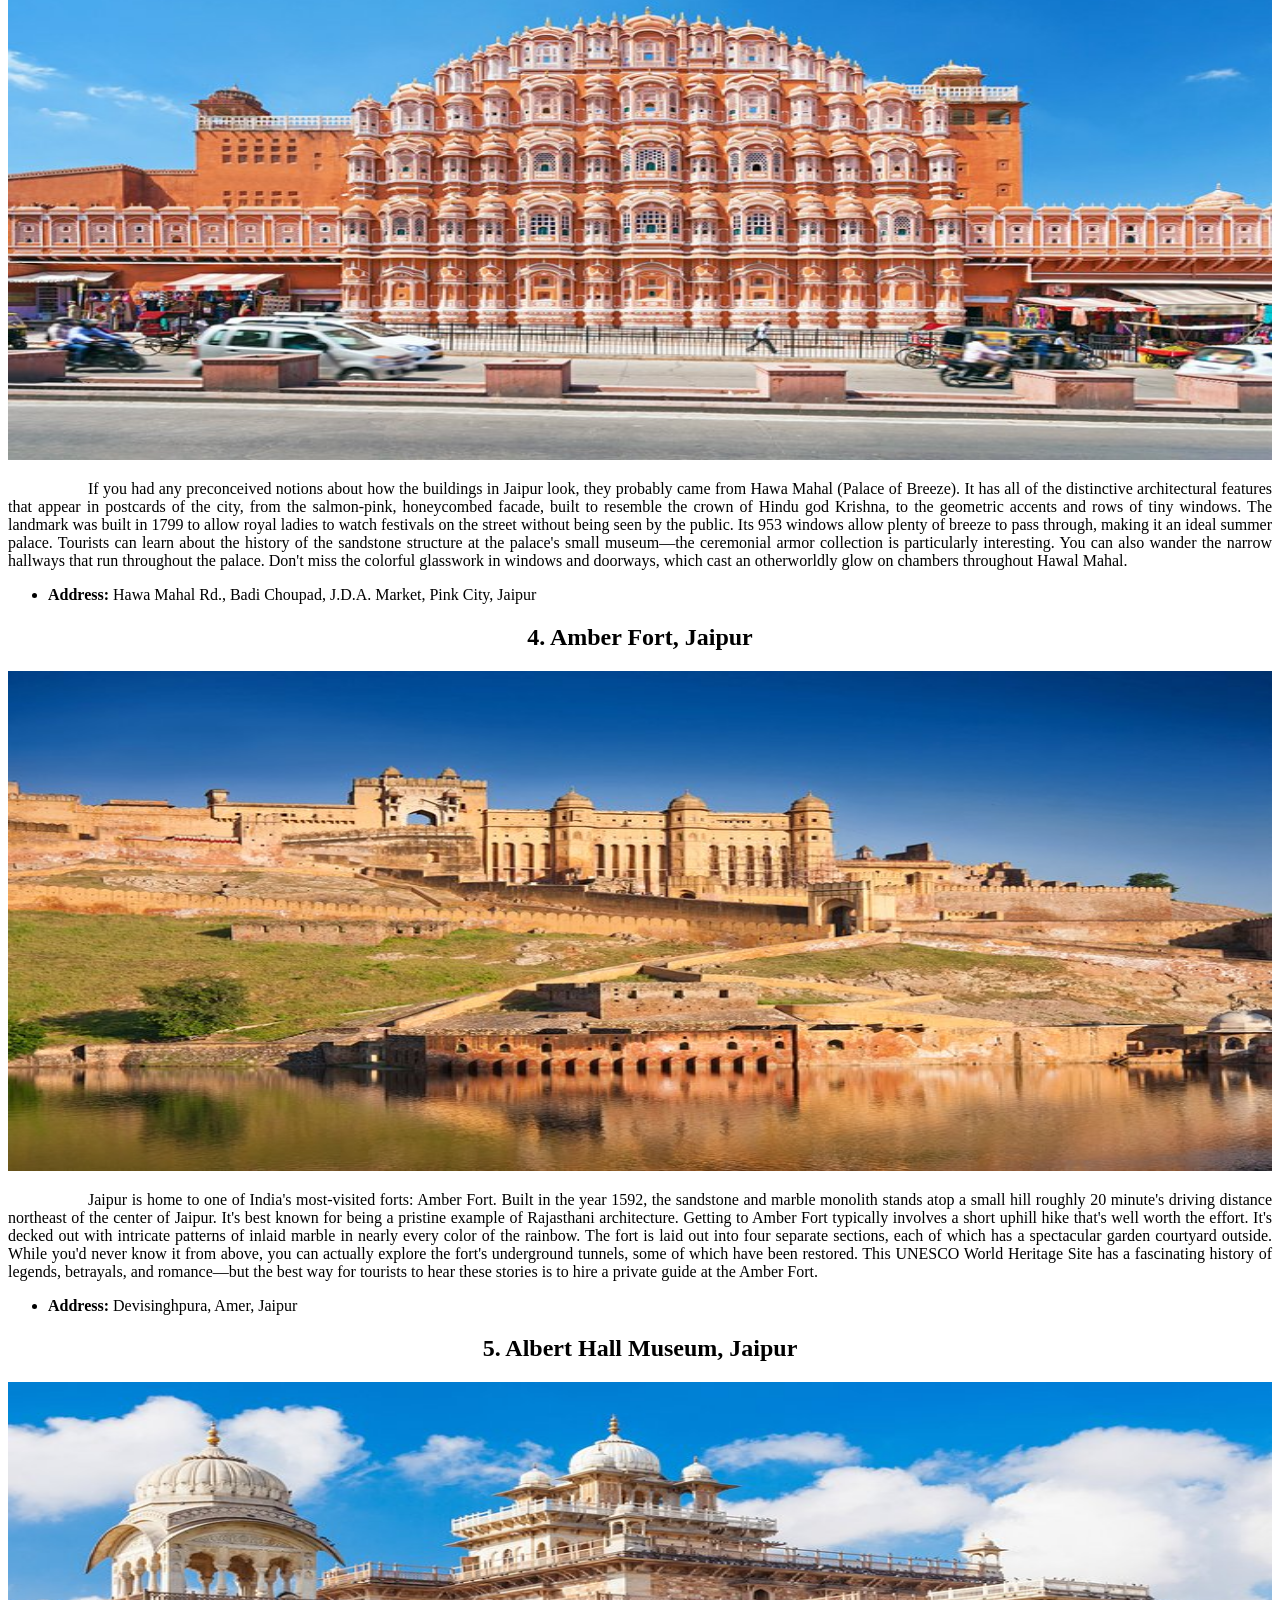
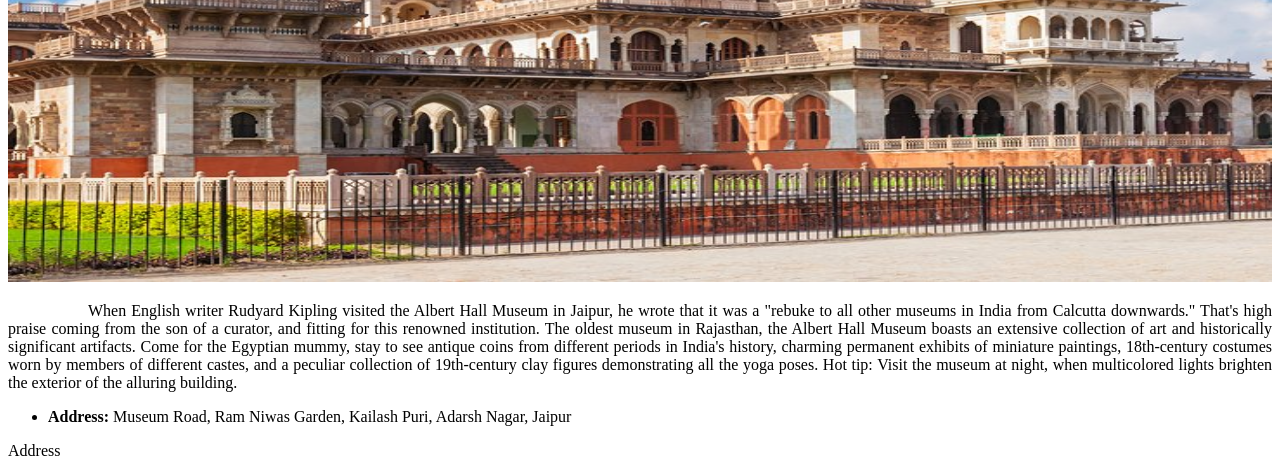
<file: Front End Task/Tourist Places/jaipur.htm>
<!DOCTYPE html>
<html>
<head>
	<meta charset="utf-8">
	<title>Jaipur</title>
</head>
<body>

	<center><h2>1. City Palace, Jaipur</h2></center>
	<img src="MH Img/j1.jpg" width="100%" height="500px">
	<p style="text-align: justify; text-indent: 5em;">City Palace has stood at the heart of the Old City of Jaipur for nearly three centuries, shortly after Maharaja Sawai Jai Singh II decided to relocate his court from the city of Amber. Protected by huge guard walls, the fairy-tale-like structure is still the home of Jaipur's modern-day royal family, and is more extravagant and enchanting than you might imagine.
	City Palace is more than a sand-colored regal abode—it's a sprawling complex of buildings built around a series of landscaped garden courtyards overlooking Jaipur and Lake Palace. The entire property is a stunning display of Rajasthani and Mughal architecture.
	The current occupants reside in the most eye-catching building, the Chandra Mahal, an elegant structure with curved eaves and domed rooftops. Each of its seven stories features an entirely different style. The ground floor is included in the price of admission, but you'll need to book a private tour to go upstairs.
	Other noteworthy places for sightseeing at City Palace include the Mubarak Mahal (Welcome Palace), which contains displays of dazzling costumes and textiles; the Armoury, a museum-like space dedicated to preserving finely crafted daggers and swords; Pritam Niwas Chowk (Peacock Courtyard), which has mesmerizing doorways painted to look like the feathers of its namesake bird; and Diwan-i-Am (Hall of Public Audience), which showcases the palace's exquisite collection of miniature paintings.
	After exploring the palace, check out the Friends of the Museum Bazaar—it has some of Jaipur's highest quality souvenirs (with equally high prices).
	</br><ul><li><b>Address:</b> Tulsi Marg, Gangori Bazaar, J.D.A. Market, Pink City, Jaipur</li></ul></p>

	<center><h2>2. Jantar Mantar, Jaipur</h2></center>
	<img src="MH Img/j2.jpg" width="100%" height="500px">
	<p style="text-align: justify; text-indent: 5em;">At first glance, Jantar Mantar may look to be nothing more than a bunch of larger-than-life abstract sculptures. But this is not an art gallery—it's a special collection of astronomical tools started by Rajput ruler Jai Singh II to measure the heavens nearly 300 years ago.
	Each of the 20 or so structures at the UNESCO World Heritage Site serves a distinctive purpose. The observatory's massive sun dial, known as Samrat Yantra, is particularly striking. At 27 meters tall, it casts a huge shadow that accurately measures time down to two seconds.
	The elaborate Jai Prakash also tracks the passing of time, using the shadow of a metal plate suspended above a sunken bowl-like structure. Other tools at the observatory can track stars and even predict eclipses.
	Hot tip: It's worth hiring a private guide at Jantar Mantar if you want to learn how each of the structures work.
	</br><ul><li><b>Address:</b> Gangori Bazaar, J.D.A. Market, Pink City, Jaipur</li></ul></p>

	<center><h2>3. Hawa Mahal, Jaipur</h2></center>
	<img src="MH Img/j3.jpg" width="100%" height="500px">
	<p style="text-align: justify; text-indent: 5em;">If you had any preconceived notions about how the buildings in Jaipur look, they probably came from Hawa Mahal (Palace of Breeze). It has all of the distinctive architectural features that appear in postcards of the city, from the salmon-pink, honeycombed facade, built to resemble the crown of Hindu god Krishna, to the geometric accents and rows of tiny windows.
	The landmark was built in 1799 to allow royal ladies to watch festivals on the street without being seen by the public. Its 953 windows allow plenty of breeze to pass through, making it an ideal summer palace.
	Tourists can learn about the history of the sandstone structure at the palace's small museum—the ceremonial armor collection is particularly interesting. You can also wander the narrow hallways that run throughout the palace. Don't miss the colorful glasswork in windows and doorways, which cast an otherworldly glow on chambers throughout Hawal Mahal.
	</br><ul><li><b>Address:</b> Hawa Mahal Rd., Badi Choupad, J.D.A. Market, Pink City, Jaipur</li></ul></p>

	<center><h2>4. Amber Fort, Jaipur</h2></center>
	<img src="MH Img/j4.jpg" width="100%" height="500px">
	<p style="text-align: justify; text-indent: 5em;">Jaipur is home to one of India's most-visited forts: Amber Fort. Built in the year 1592, the sandstone and marble monolith stands atop a small hill roughly 20 minute's driving distance northeast of the center of Jaipur. It's best known for being a pristine example of Rajasthani architecture.
	Getting to Amber Fort typically involves a short uphill hike that's well worth the effort. It's decked out with intricate patterns of inlaid marble in nearly every color of the rainbow. The fort is laid out into four separate sections, each of which has a spectacular garden courtyard outside. While you'd never know it from above, you can actually explore the fort's underground tunnels, some of which have been restored.
	This UNESCO World Heritage Site has a fascinating history of legends, betrayals, and romance—but the best way for tourists to hear these stories is to hire a private guide at the Amber Fort.
	</br><ul><li><b>Address:</b> Devisinghpura, Amer, Jaipur</li></ul></p>

	<center><h2>5. Albert Hall Museum, Jaipur</h2></center>
	<img src="MH Img/j5.jpg" width="100%" height="500px">
	<p style="text-align: justify; text-indent: 5em;">When English writer Rudyard Kipling visited the Albert Hall Museum in Jaipur, he wrote that it was a "rebuke to all other museums in India from Calcutta downwards." That's high praise coming from the son of a curator, and fitting for this renowned institution.
	The oldest museum in Rajasthan, the Albert Hall Museum boasts an extensive collection of art and historically significant artifacts. Come for the Egyptian mummy, stay to see antique coins from different periods in India's history, charming permanent exhibits of miniature paintings, 18th-century costumes worn by members of different castes, and a peculiar collection of 19th-century clay figures demonstrating all the yoga poses.
	Hot tip: Visit the museum at night, when multicolored lights brighten the exterior of the alluring building.
	</br><ul><li><b>Address:</b> Museum Road, Ram Niwas Garden, Kailash Puri, Adarsh Nagar, Jaipur</li></ul></p>Address

</body>
</html>
</file>
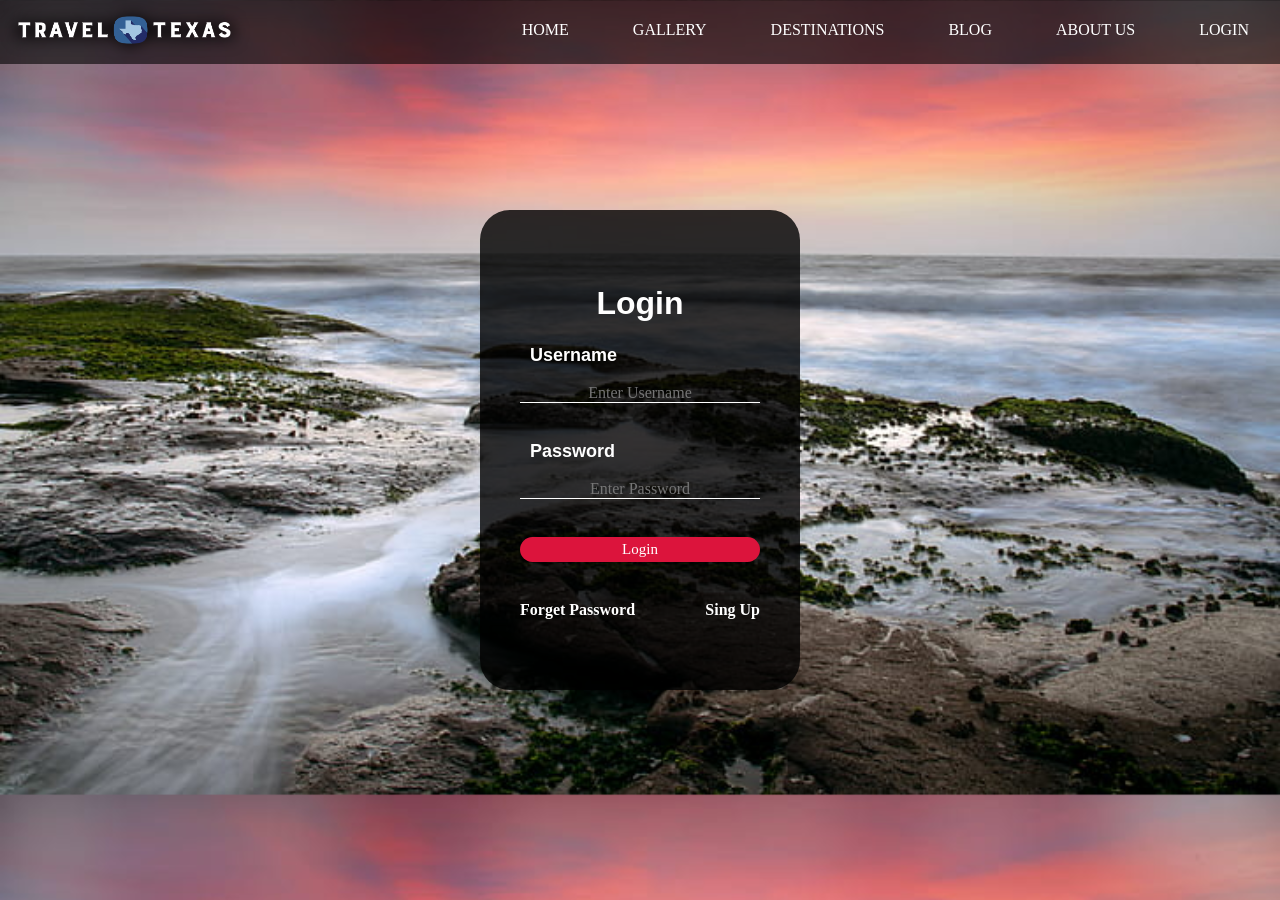
<file: Front End Task/Tourist Places/loginRe.html>
<!DOCTYPE html>
<html>
<head>
	<meta charset="utf-8">
	<title>Login</title>
	<link rel="stylesheet" type="text/css" href="style.css">
</head>
<body background="MH Img/1.jpg" style="background-size:cover;">
	<nav class="nav">
      <img src="MH Img/logo2.png" width="250" height="60">
      <ul class="menu_bar">
          <li class="menu_items"><a href="index.html">Home</a></li>
          <li class="menu_items"><a href="gallery.htm">Gallery</a></li>
          <li class="menu_items"><a href="destinations.html">Destinations</a></li>
          <li class="menu_items"><a href="blog.html">Blog</a></li>
          <li class="menu_items"><a href="about.html">About Us</a></li>
           <li class="menu_items"><a href="loginRe.html">Login</a></li>
      </ul>
      </nav>
	<div class="loginbox">
		<h1 >Login</h1></br>
		<form action="index.html">
			<label>Username</label></br></br>
			<input type="Username" name="" placeholder="Enter Username"></br></br>
			<label>Password</label></br></br>
			<input type="Password" name="" placeholder="Enter Password"></br></br>
			<input type="Submit" name="" value="Login"></br></br>
			<a href="#">Forget Password</a>
			<a href="register.html" style="float: right;">Sing Up</a>
		</form>
	</div>
</body>
</html>
</file>
<file: Front End Task/Tourist Places/style.css>
*{
    margin: 0;
    padding: 0;
    font-family: unset;
}
.nav{
    width: 100%;
    background-color: #0009;
    color: #fff;
}
.menu_bar{
    line-height: 45px;
    font-weight: 500;
    text-transform: uppercase;
}

.nav .menu_bar{
    float: right ;
    margin-right: 1px;
}
.nav .menu_bar .menu_items{
    list-style-type: none;
    display: inline-block;
    transition: 1s;
}
.nav .menu_bar .menu_items:hover{
    background-color: #0099e6;
}
.nav .menu_bar  a{    
    text-decoration: none;
    color: #fff;   
    padding: 30px;
    line-height: 60px;
}
.sub_bar{
    display: inline-block;
    text-transform: none;
    display: block;
    position: relative;
    width: 220px;
    background-color: rgba(0,0,0,0.8);
}
.menu_bar ul li:hover .sub_bar{
    display: inline-block;
    position: absolute;
    background: rgb(0,100,0);
    margin-top: 15px;
    margin-left: -15px;
}
.menu_bar ul li:hover .sub_bar ul{
    display: inline-block;
    margin: 10px;
}
.slider{
    width: 100%;
    height: 100vh;
    overflow: hidden;
}
.slider figure
{
    position: relative;
    width: 500%;
    margin: 0;
    animation: animate 30s infinite;
}
.slider figure div
{
    float: left;
    width: 20%;
}
.slider figure img
{
    width: 100%;
    height: 100vh;
    background-size: cover;
    background-position: center;
    background-repeat: no-repeat;
    float: left;
}
@keyframes animate{
    0%{left: 0%;}
    20%{left: -100%;}
    40%{left: -200%;}
    60%{left: -300%;}
    80%{left: -400%;}
}


/*Blog us*/
.clearfix_img{
    float: left;
    border-radius: 10%;
    margin: 15px;
}
.clearfix{
    content: "";
    clear: both;
    display: table;
    margin: 15px;
    background-image: url("MH Img/about21.jpg");
    background-size: cover;
    box-shadow: 0 4px 8px 0 rgba(0, 0, 0, 0.3), 0 6px 20px 0 rgba(0, 0, 0, 0.19);
}
#about_para{
    text-indent: 4em;
    text-align: justify;
    margin: 15px;
    font-family: all;
}
/*Destinations*/

#desti_img1{
  position: absolute;
  left: 0px;
  top: 0px;
  z-index: -1;
}
#desti_para{
     text-align: center;
     line-height:400px;
     font-size: 30px;
     font-family: cursive;
     color: white;
  text-shadow: 1px 1px 20px #ff0000, 0 0 25px red, 0 0 20px #ff9900;
}
#desti_heading{
    font-family: unset;
    font-size: 25px;
    text-align: center;
    margin-top: 20px;
    color: #3399ff;
    text-shadow: 0 0 8px #1a8cff, 0 0 2px #000;
}

#border{
    border-color: #3399ff;
    border-bottom-style: solid;
    border-bottom-width: thin;
    margin: 5%;
}

#desti_list{
    margin-left: 50px;
}
*{
    box-sizing: border-box;
}
.gallery {
  border: 2px solid #ccc;
  margin: 5px;
  box-shadow: 0 4px 8px 0 rgba(0, 0, 0, 0.3), 0 6px 20px 0 rgba(0, 0, 0, 0.19);
}

.gallery:hover {
  border: 2px solid #3399ff;
}

.gallery img {
  width: 100%;
  height: auto;
}

.city_name {
  padding: 15px;
  text-align: center;
}
.responsive{
    padding: 0 6px;
    float: left;
    width: 25%;
  
}

/*About Us Page*/
#contact_para{
    margin: 20px;
    text-indent: 3em;
    font-size: 21px;
    font-family:unset;
}
#contact_footer{
    background-color: rgba(0,0,0,0.7);
}
#contact_h3{
    text-align: right;
    margin: 20px;
    color: #fff;
}
.about_heading{
    margin: 15px;
    text-shadow: 0 0 8px #ff6600, 0 0 2px #ff6600;
}
.foot_icon ul
{
    float: left;
    display: inline-flex;
    list-style: none;
}
.foot_icon ul li
{
    width:50px;
    margin:25px;    
    padding:5px;
  font-size: 40px;
}
.foot_icon ul li a
{
    color:#fff;
}
.foot_icon ul li a .fa-instagram:hover
{
    color:#ff6600;
}
.foot_icon ul li a .fa-facebook:hover
{
    color: #000066;
}
.foot_icon ul li a .fa-twitter:hover
{
    color:#66b3ff;
}
.foot_icon ul li a .fa-linkedin:hover
{
    color:#0059b3;
}

/*Login Page*/
.loginbox{
    width: 320px;
    background: #212121;
    background-size: cover;
    background-color: rgba(0, 0, 0, 0.8);
    color:  #fff;
    top: 50%;
    left: 50%;
    position: absolute;
    transform: translate(-50%,-50%);
    box-sizing: border-box;
    padding: 70px 40px;
    border-radius: 30px;
}
.loginbox label{
    margin: 0;
    padding: 10px;
    font-weight: bold;
}
.loginbox input{
    width: 100%;
    margin-bottom: 20px;
}
.loginbox input[type="Username"], input[type="Password"]
{
    border: none;
    border-bottom: 1px solid #fff;
    background: transparent;
    outline: none;
    color: white;
    font-size: 16px;
}
.loginbox input[type="Submit"]
{
    border: transparent;
    height: 25px;
    background:  crimson;
    color: white;
    font-size: 15px ;
    border-radius: 20px;
}
.loginbox input[type="Submit"]:hover
{
    background: #fff;
    color:  #ff99c2;
    font-weight: bold;
}
.loginbox a{
    text-decoration: none;
    font-size: 16px;
    line-height: 20px;
    color: #fff;
    font-weight: bold;
}
.loginbox a:hover 
{
    color: crimson;
}   

/*Registration Page*/

.register
{
    width: 400px;
    margin: 10px auto;
}
h1
{
    text-align: center;
    padding: 5px;
    font-family: sans-serif;
}
.register1 
{
    background-color: rgba(0,0,0,0.7);
    width: 100%;
    font-size: 20px;
    border-radius: 20px;
    color: #fff;
}

label
{
    margin: 25px;
    font-family: sans-serif;
    font-size: 18px;
}
input{
    text-align: center;
}
center #submit
{
    width: 200px;
    padding: 7px;
    font-size: 16px;
    font-family: sans-serif;
    background-color: crimson;
    color: #fff;
    margin: 20px;

}

form #registerform
{
    margin: 40px;
}
</file>
